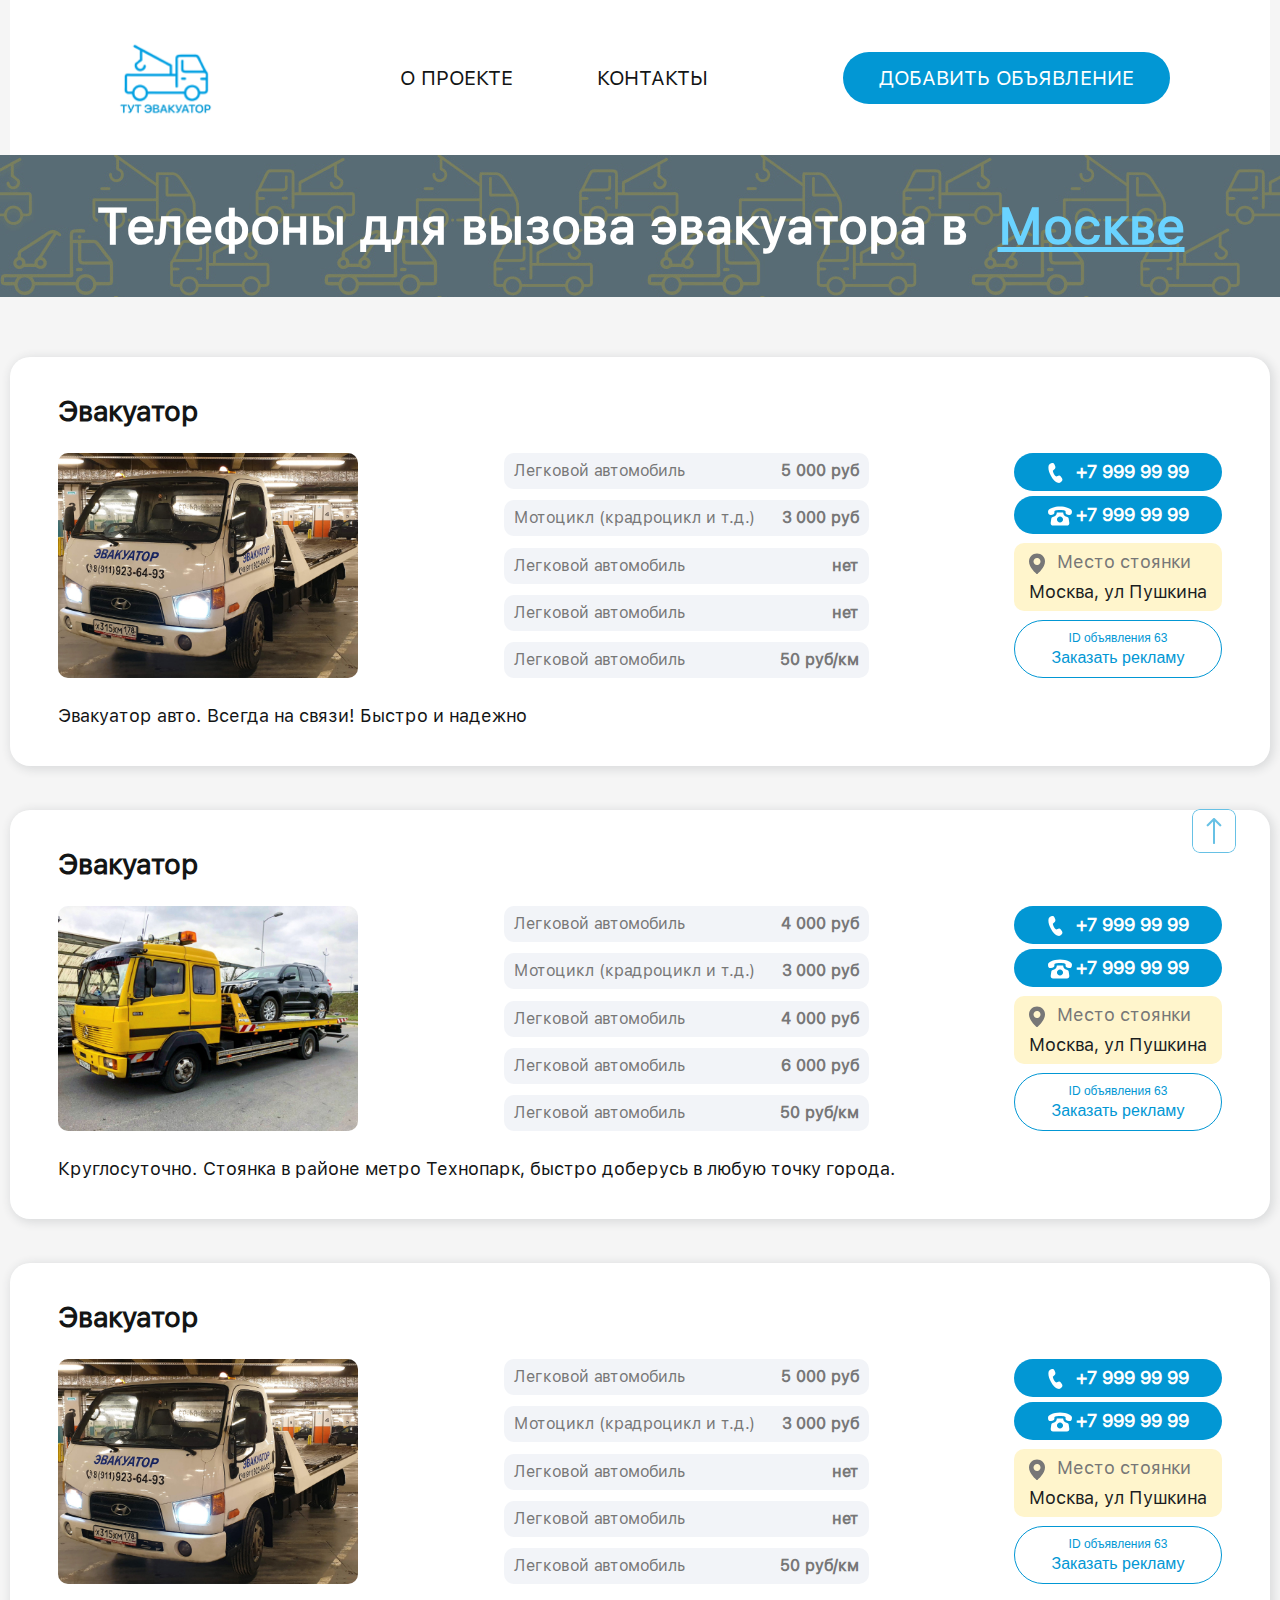
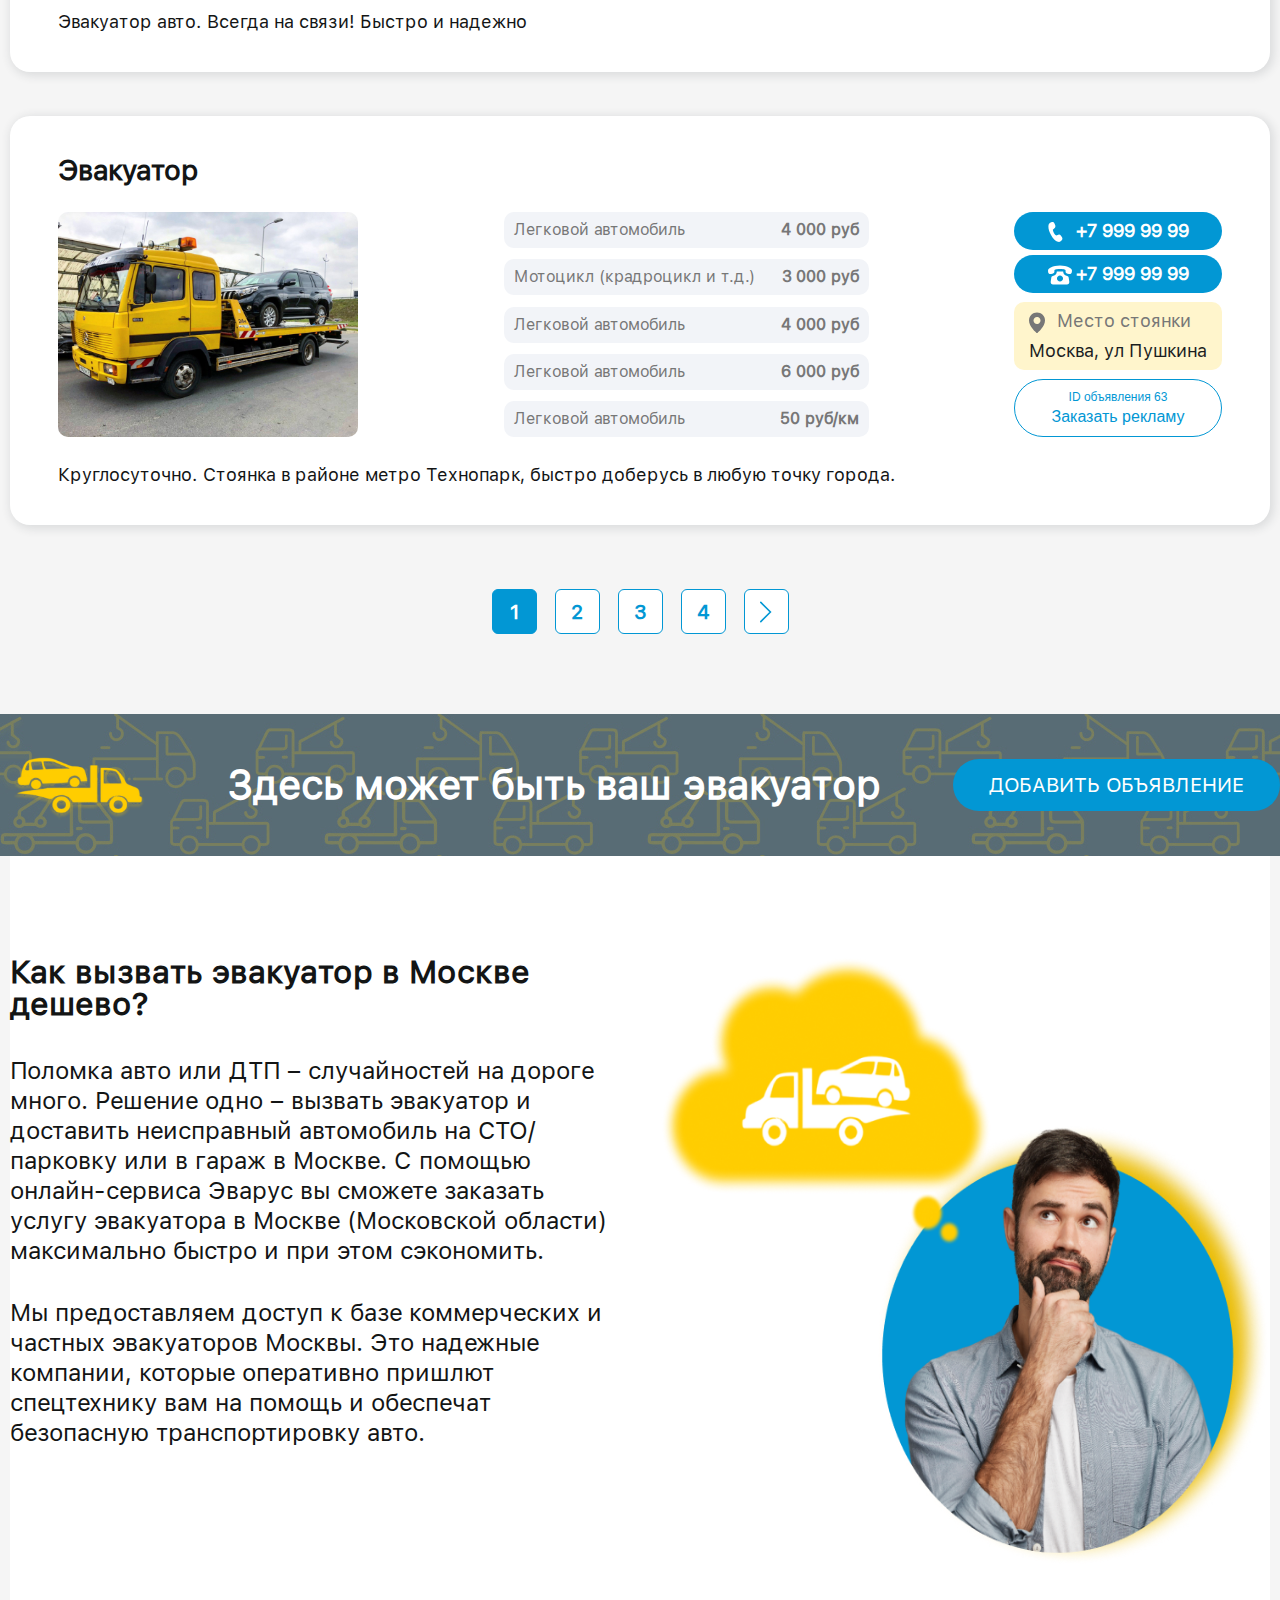
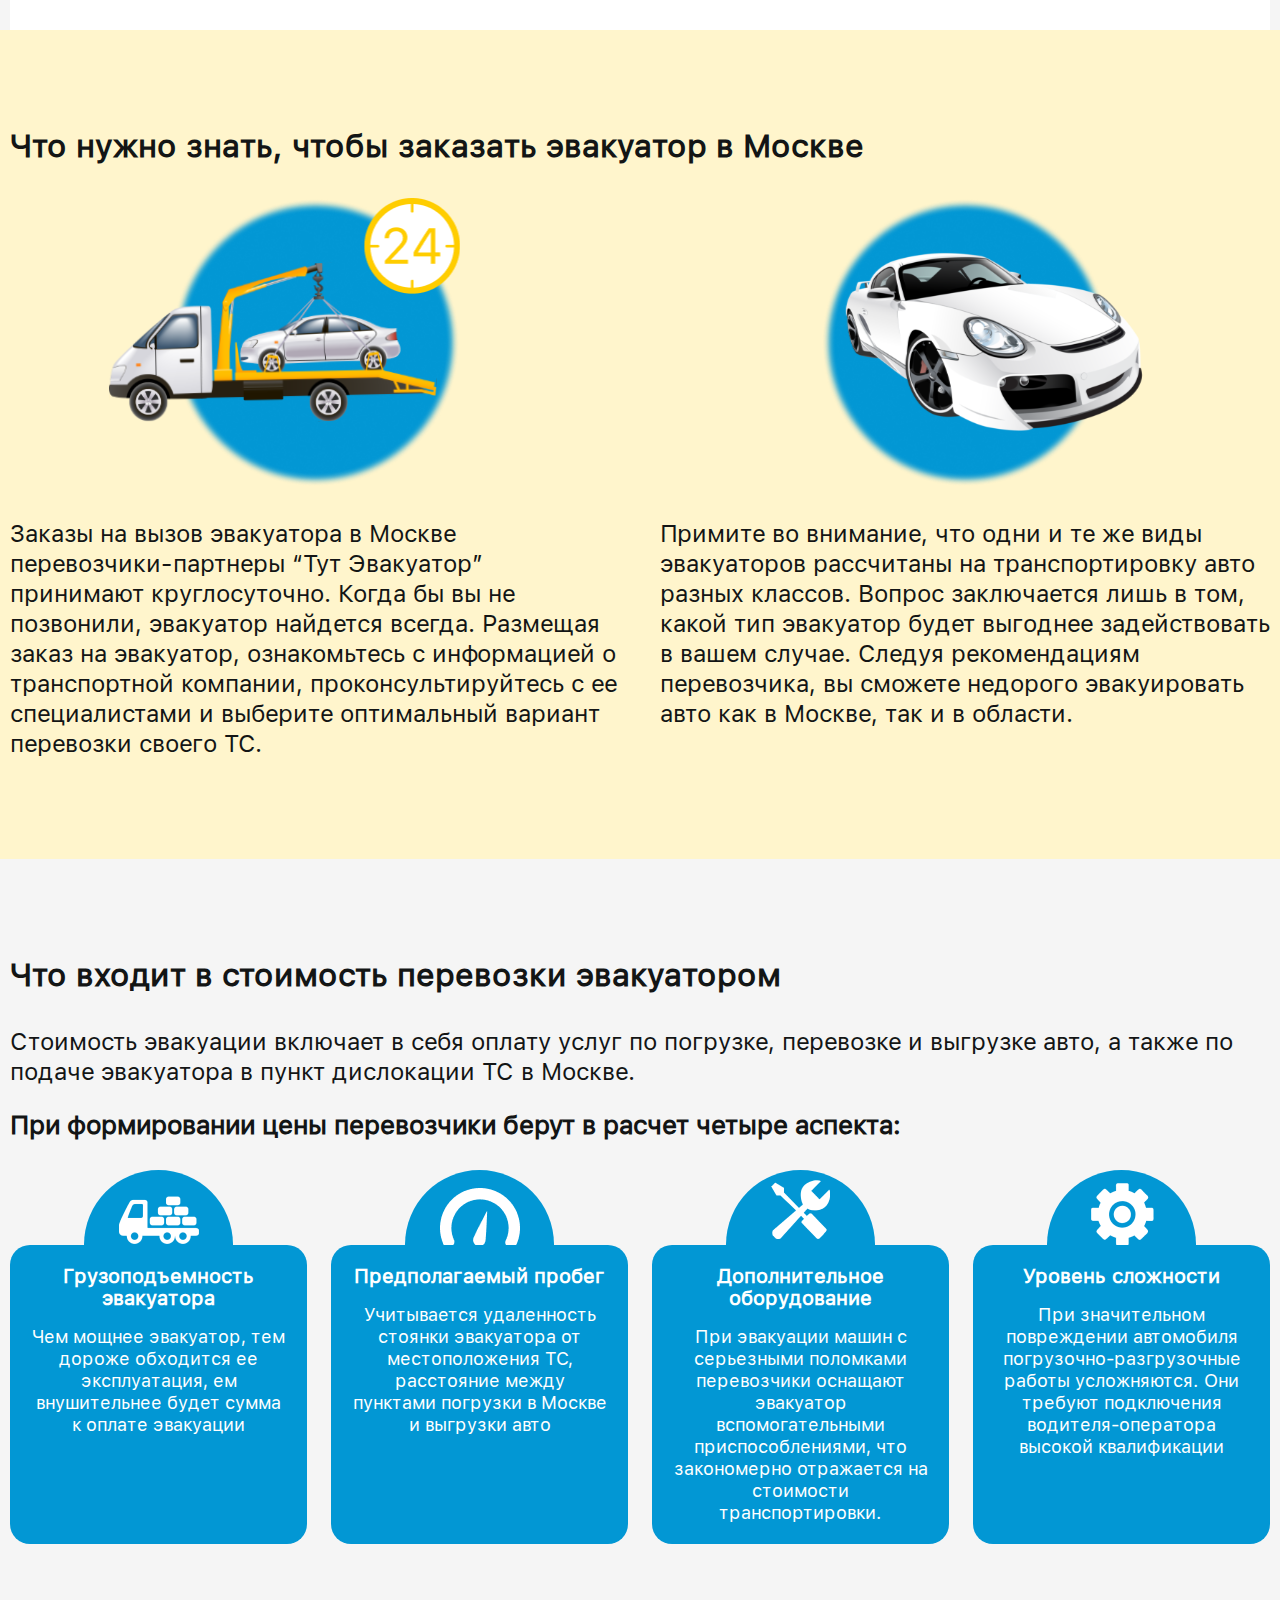
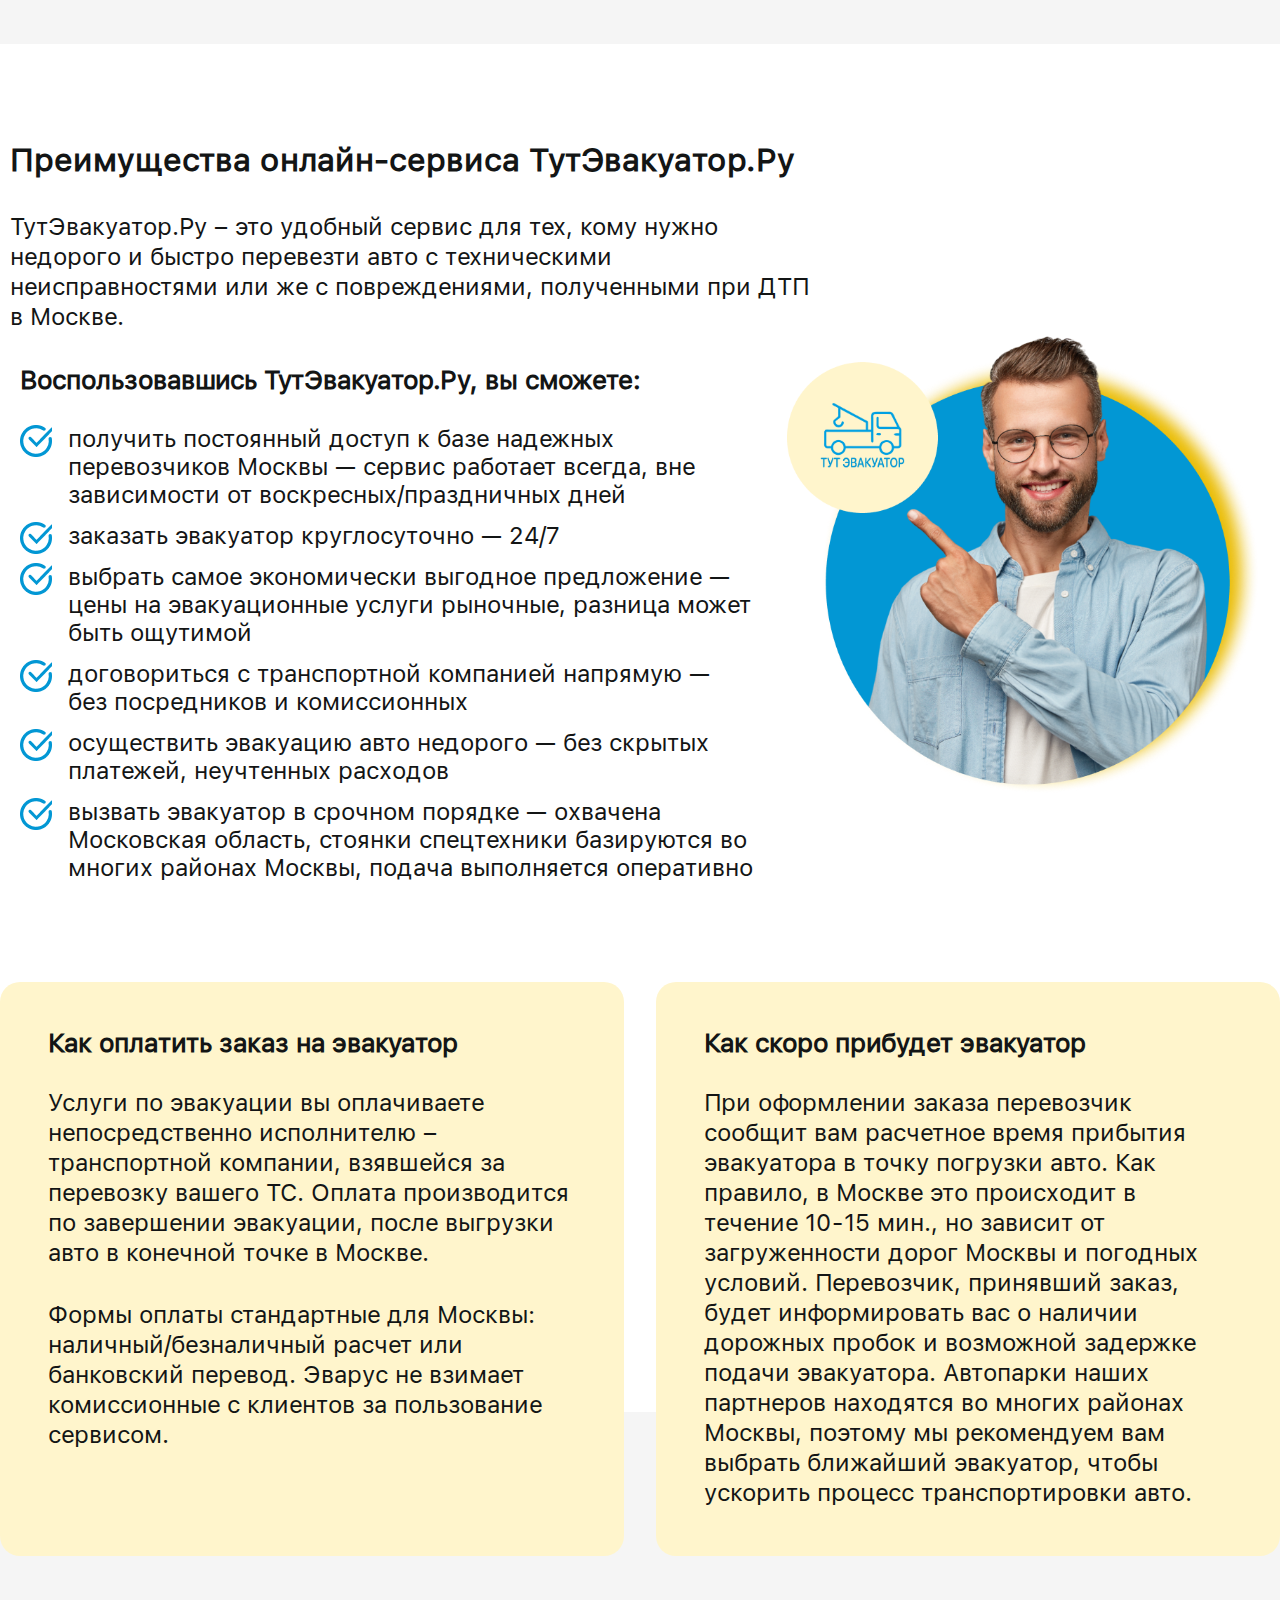
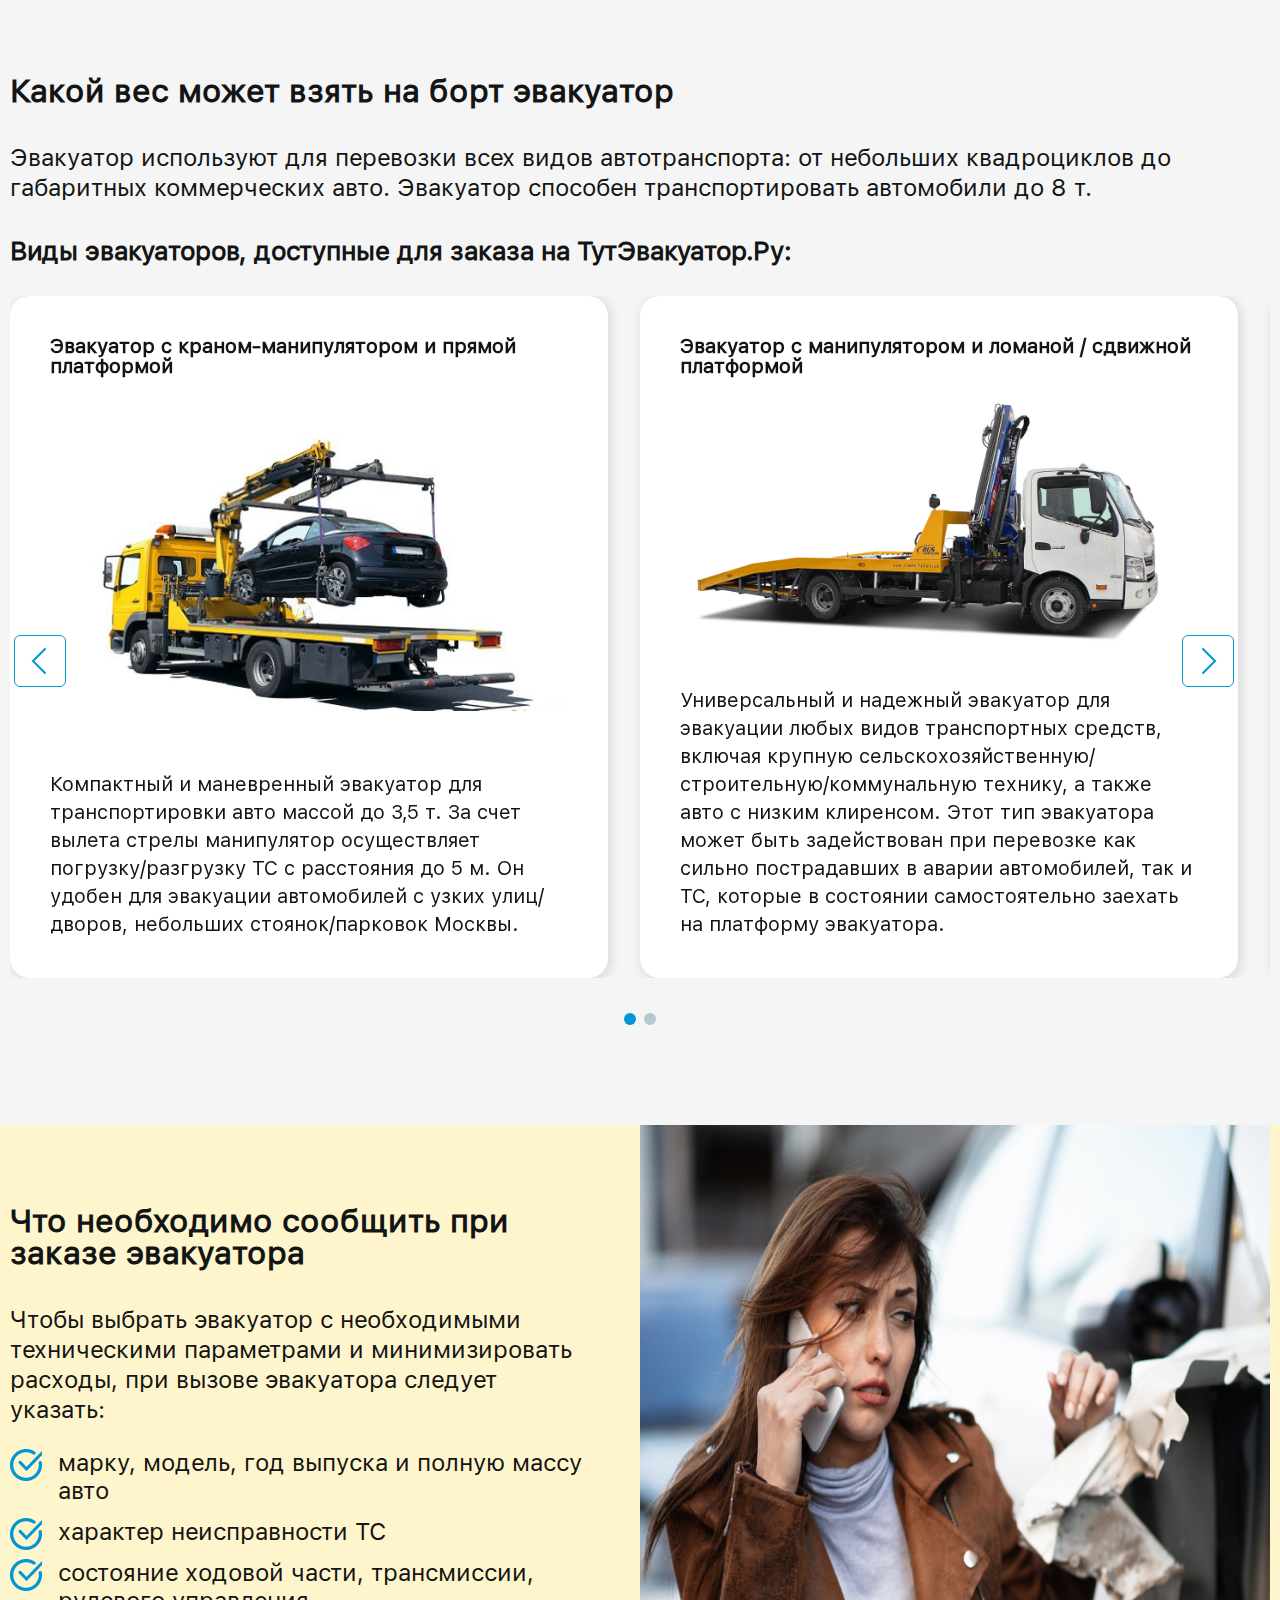
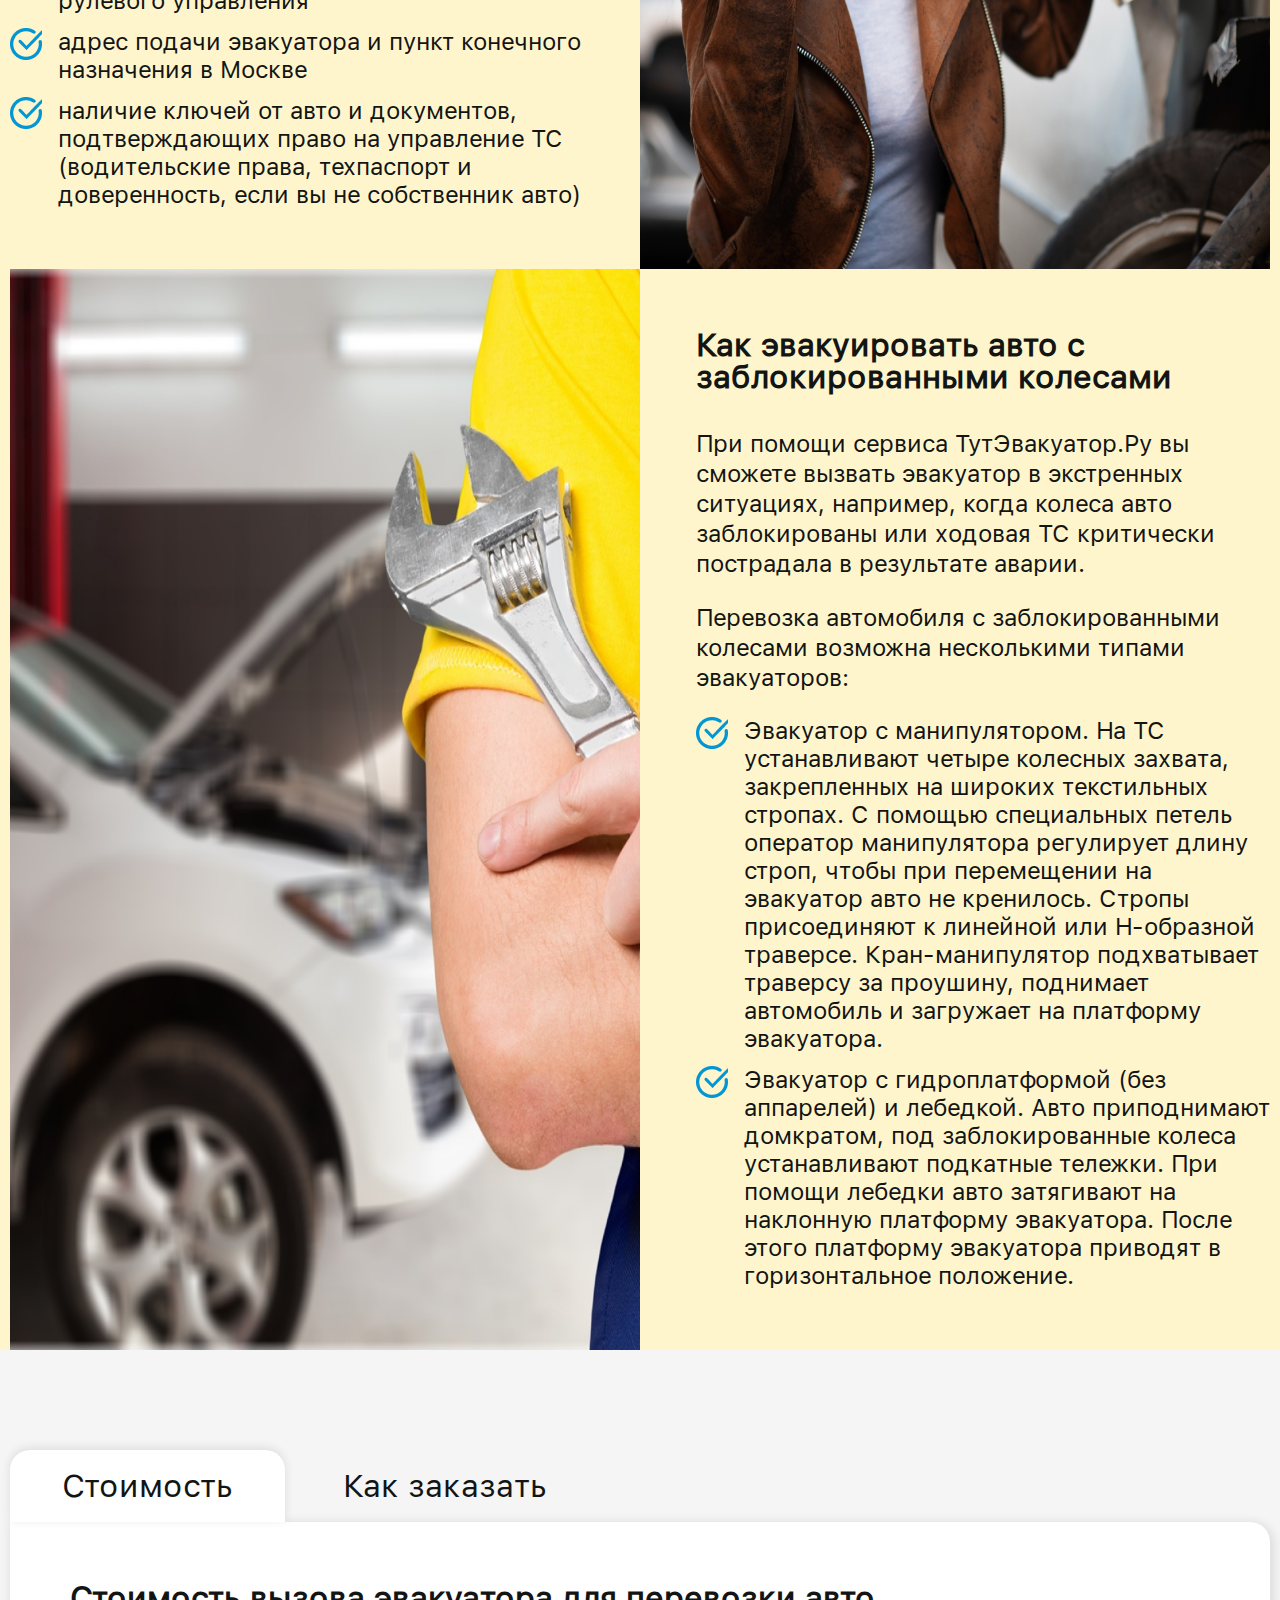
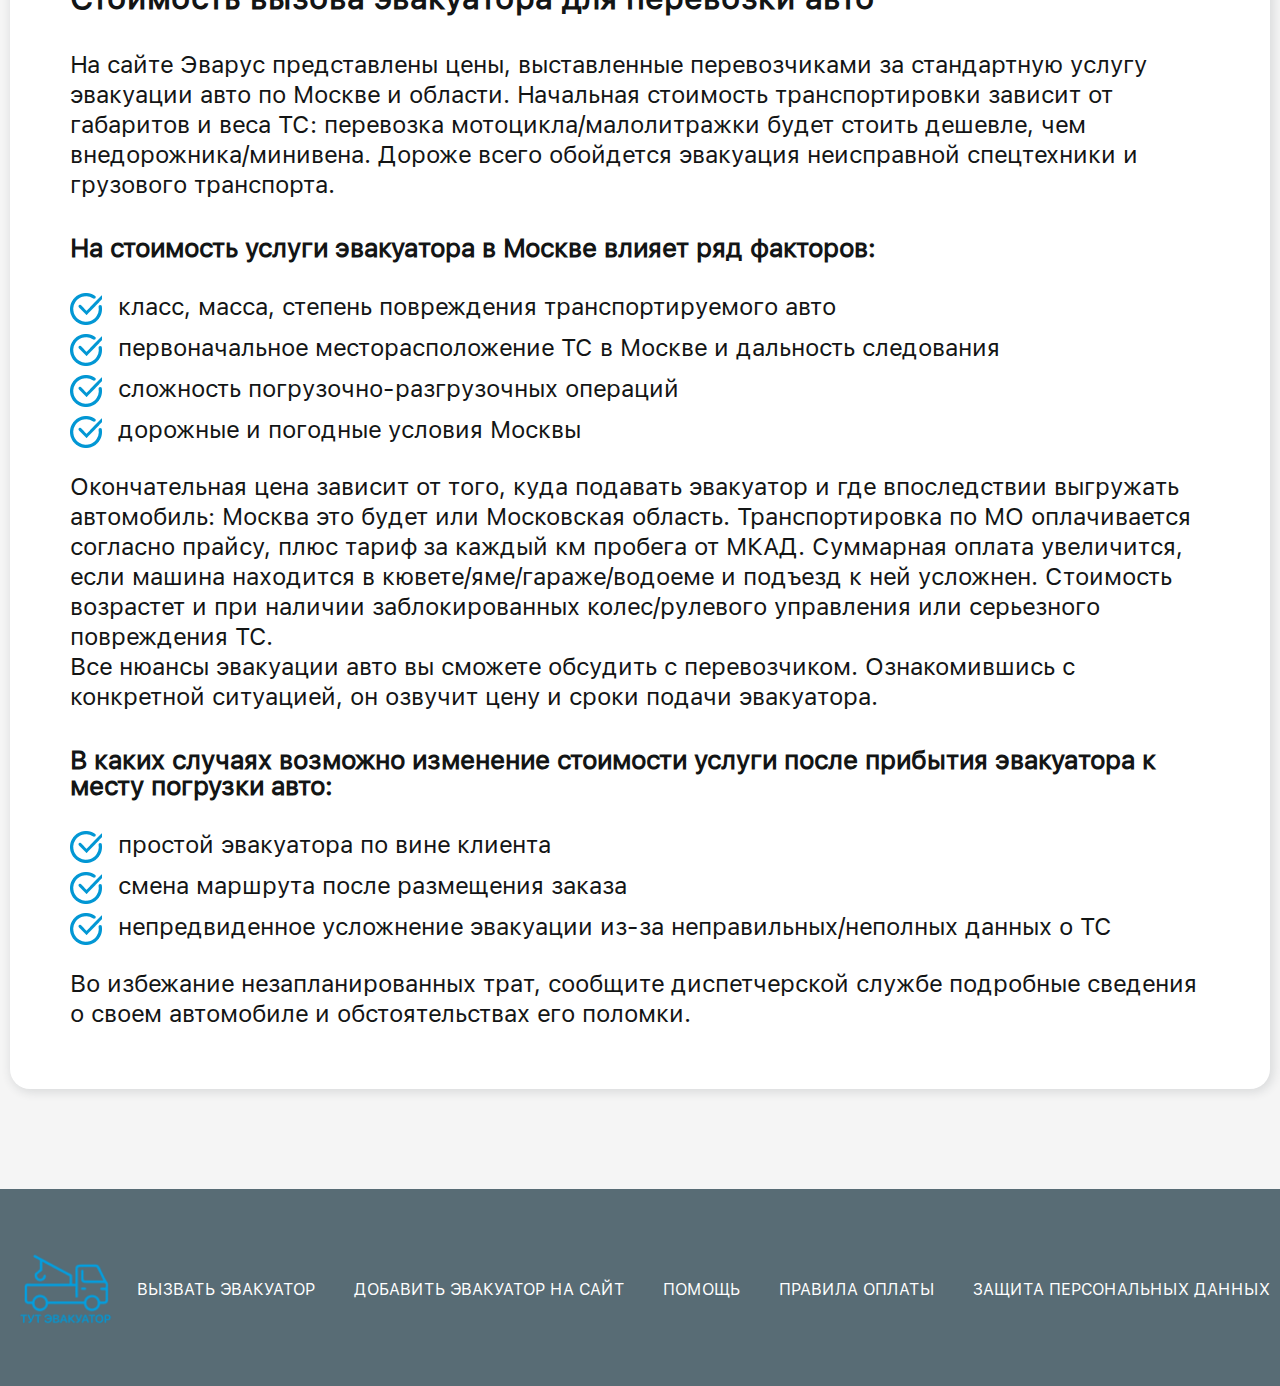
<file: index.html>
<!DOCTYPE html>
<html lang="en">

<head>
  <meta charset="UTF-8">
  <meta name="viewport" content="width=device-width, initial-scale=1.0">
  <meta http-equiv="X-UA-Compatible" content="ie=edge">
  <title>Document</title>
  <link rel="stylesheet" href="css/reset.css">
  <link rel="stylesheet" href="css/fonts.css">
  <link rel="stylesheet" href="css/slick.css">
  <link rel="stylesheet" href="css/jquery.fancybox.css">
  <link rel="stylesheet" href="css/magnific-popup.css">
  <link rel="stylesheet" href="css/jquery.formstyler.css">
  <link rel="stylesheet" href="css/jquery.formstyler.theme.css">
  <link rel="stylesheet" href="css/style.css">
  <link rel="stylesheet" href="css/media.css">
</head>

<body id="top">
  <header class="header">
    <div class="container">
      <div class="header__inner">
        <div class="logo"><img src="images/logo.png" alt="logo"></div>

        <button class="menu-btn">
          <span></span>
          <span></span>
          <span></span>
        </button>

        <div class="header__menu">
          <a href="#">о проекте</a>
          <a href="#">контакты</a>
        </div>

        <div class="header__button"><a href="form.html">Добавить объявление</a></div>




      </div>
    </div>
  </header>



  <div class="banner">
    <div class="banner__inner banner__inner-top">
      <div class="banner__text">Телефоны для вызова эвакуатора в </div>
      <a class="banner__info" href="#">Москве</a>
    </div>
  </div>

  <section class="card">
    <div class="container">
      <div class="card__inner">
        <div class="card__items">
          <div class="card__item">
            <h5>Эвакуатор</h5>
            <div class="card__box">
              <img src="images/cards/card-1.jpg" alt="">
              <ul class="card__info">
                <li class="card__info-auto">Легковой автомобиль<span class="card__info-prace">5 000 руб</span>
                </li>
                <li class="card__info-moto">Мотоцикл (крадроцикл и т.д.)<span class="card__info-prace">3 000
                    руб</span>
                </li>
                <li class="card__info-suv">Легковой автомобиль<span class="card__info-prace">нет</span></li>
                <li class="card__info-minibus">Легковой автомобиль<span class="card__info-prace">нет</span></li>
                <li class="card__info-tariff">Легковой автомобиль<span class="card__info-prace">50 руб/км</span>
                </li>
              </ul>
              <div class="card__contact">
                <ul class="card__contact-phone">
                  <li><a class="card__contact-telmob" href="tel:79999999">+7 999 99 99</a></li>
                  <li><a class="card__contact-teldom" href="tel:79999999">+7 999 99 99</a></li>
                </ul>
                <div class="card__contact-address" href="#"><a href=""><span>Место стоянки</span>Москва, ул
                    Пушкина</a></div>
                <button class="card__contact-btn"><span>ID объявления 63</span>Заказать рекламу</button>
              </div>
            </div>
            <p>Эвакуатор авто. Всегда на связи! Быстро и надежно</p>
          </div>

          <div class="card__item">
            <h5>Эвакуатор</h5>
            <div class="card__box">
              <img src="images/cards/card-2.jpg" alt="">
              <ul class="card__info">
                <li class="card__info-auto">Легковой автомобиль<span class="card__info-prace">4 000 руб</span>
                </li>
                <li class="card__info-moto">Мотоцикл (крадроцикл и т.д.)<span class="card__info-prace">3 000
                    руб</span>
                </li>
                <li class="card__info-suv">Легковой автомобиль<span class="card__info-prace">4 000 руб</span></li>
                <li class="card__info-minibus">Легковой автомобиль<span class="card__info-prace">6 000 руб</span>
                </li>
                <li class="card__info-tariff">Легковой автомобиль<span class="card__info-prace">50 руб/км</span>
                </li>
              </ul>
              <div class="card__contact">
                <ul class="card__contact-phone">
                  <li><a class="card__contact-telmob" href="tel:79999999">+7 999 99 99</a></li>
                  <li><a class="card__contact-teldom" href="tel:79999999">+7 999 99 99</a></li>
                </ul>
                <div class="card__contact-address" href="#"><a href=""><span>Место стоянки</span>Москва, ул
                    Пушкина</a></div>
                <button class="card__contact-btn"><span>ID объявления 63</span>Заказать рекламу</button>
              </div>
            </div>
            <p>Круглосуточно. Стоянка в районе метро Технопарк, быстро доберусь в любую точку города.</p>
          </div>

          <div class="card__item">
            <h5>Эвакуатор</h5>
            <div class="card__box">
              <img src="images/cards/card-1.jpg" alt="">
              <ul class="card__info">
                <li class="card__info-auto">Легковой автомобиль<span class="card__info-prace">5 000 руб</span>
                </li>
                <li class="card__info-moto">Мотоцикл (крадроцикл и т.д.)<span class="card__info-prace">3 000
                    руб</span>
                </li>
                <li class="card__info-suv">Легковой автомобиль<span class="card__info-prace">нет</span></li>
                <li class="card__info-minibus">Легковой автомобиль<span class="card__info-prace">нет</span></li>
                <li class="card__info-tariff">Легковой автомобиль<span class="card__info-prace">50 руб/км</span>
                </li>
              </ul>
              <div class="card__contact">
                <ul class="card__contact-phone">
                  <li><a class="card__contact-telmob" href="tel:79999999">+7 999 99 99</a></li>
                  <li><a class="card__contact-teldom" href="tel:79999999">+7 999 99 99</a></li>
                </ul>
                <div class="card__contact-address" href="#"><a href=""><span>Место стоянки</span>Москва, ул
                    Пушкина</a></div>
                <button class="card__contact-btn"><span>ID объявления 63</span>Заказать рекламу</button>
              </div>
            </div>
            <p>Эвакуатор авто. Всегда на связи! Быстро и надежно</p>
          </div>

          <div class="card__item">
            <h5>Эвакуатор</h5>
            <div class="card__box">
              <img src="images/cards/card-2.jpg" alt="">
              <ul class="card__info">
                <li class="card__info-auto">Легковой автомобиль<span class="card__info-prace">4 000 руб</span>
                </li>
                <li class="card__info-moto">Мотоцикл (крадроцикл и т.д.)<span class="card__info-prace">3 000
                    руб</span>
                </li>
                <li class="card__info-suv">Легковой автомобиль<span class="card__info-prace">4 000 руб</span></li>
                <li class="card__info-minibus">Легковой автомобиль<span class="card__info-prace">6 000 руб</span>
                </li>
                <li class="card__info-tariff">Легковой автомобиль<span class="card__info-prace">50 руб/км</span>
                </li>
              </ul>
              <div class="card__contact">
                <ul class="card__contact-phone">
                  <li><a class="card__contact-telmob" href="tel:79999999">+7 999 99 99</a></li>
                  <li><a class="card__contact-teldom" href="tel:79999999">+7 999 99 99</a></li>
                </ul>
                <div class="card__contact-address" href="#"><a href=""><span>Место стоянки</span>Москва, ул
                    Пушкина</a></div>
                <button class="card__contact-btn"><span>ID объявления 63</span>Заказать рекламу</button>
              </div>
            </div>
            <p>Круглосуточно. Стоянка в районе метро Технопарк, быстро доберусь в любую точку города.</p>
          </div>
        </div>
        <div class="pagination">
          <ul class="pagination__list">
            <li><a class="active" href="#">1</a></li>
            <li><a href="#">2</a></li>
            <li><a href="#">3</a></li>
            <li><a href="#">4</a></li>
            <li><a href="#"><img src="images/cards/arrow.svg" alt=""></a></li>
          </ul>
        </div>
      </div>
    </div>
  </section>

  <div class="banner banner-of">
    <div class="banner__inner banner__inner-of">
      <img src="images/logo-2.png" alt="">
      <div class="banner__text banner__text-of">Здесь может быть ваш эвакуатор</div>
      <div class="header__button"><a href="form.html">Добавить объявление</a></div>
    </div>
  </div>

  <section class="process">
    <div class="container">
      <div class="process__inner">
        <div class="process__item">
          <h6 class="process__title">Как вызвать эвакуатор в Москве
            дешево?</h6>
          <p class="process__text">Поломка авто или ДТП – случайностей на дороге много. Решение одно – вызвать
            эвакуатор и доставить неисправный автомобиль на СТО/парковку или в гараж в Москве.
            С помощью онлайн-сервиса Эварус вы сможете заказать услугу эвакуатора в Москве (Московской области)
            максимально быстро и при этом сэкономить.</p>
          <p class="process__text">Мы предоставляем доступ к базе коммерческих и частных эвакуаторов Москвы. Это
            надежные компании, которые оперативно пришлют спецтехнику вам на помощь и обеспечат безопасную
            транспортировку авто.</p>
        </div>
        <div class="process__item process__item-2"><img src="images/process.png" alt=""></div>
      </div>
    </div>
  </section>

  <section class="order">
    <div class="container">
      <div class="order__inner">
        <h6 class="order__title">Что нужно знать, чтобы заказать эвакуатор в Москве</h6>

        <div class="order__items">
          <div class="order__item">
            <div class="order__img order__img-hora"><img class="order__img-ev" src="images/car-ev.svg" alt=""></div>
            <p class="order__text">Заказы на вызов эвакуатора в Москве перевозчики-партнеры “Тут Эвакуатор” принимают
              круглосуточно. Когда бы вы не позвонили, эвакуатор найдется всегда. Размещая заказ
              на эвакуатор, ознакомьтесь с информацией
              о транспортной компании, проконсультируйтесь
              с ее специалистами и выберите оптимальный вариант перевозки своего ТС.</p>
          </div>

          <div class="order__item">
            <div class="order__img"><img class="order__img-car" src="images/car.svg" alt=""></div>
            <p class="order__text">Примите во внимание, что одни и те же виды эвакуаторов рассчитаны на
              транспортировку авто разных классов. Вопрос заключается лишь в том, какой тип эвакуатор будет выгоднее
              задействовать в вашем случае. Следуя рекомендациям перевозчика, вы сможете недорого эвакуировать авто
              как в Москве, так и в области.</p>
          </div>
        </div>
      </div>
    </div>
  </section>

  <section class="services">
    <div class="container">
      <div class="services__inner">
        <h6>Что входит в стоимость перевозки эвакуатором</h6>
        <p>Стоимость эвакуации включает в себя оплату услуг по погрузке, перевозке и выгрузке авто,
          а также по подаче эвакуатора в пункт дислокации ТС в Москве.</p>
        <div class="services__title">При формировании цены перевозчики берут в расчет четыре аспекта:</div>
        <div class="services__items">

          <div class="services__item">
            <div class="services__item-img"><img src="images/services/load.png" alt=""></div>
            <div class="services__item-box">
              <div class="services__item-title">Грузоподъемность эвакуатора</div>
              <div class="services__item-text">Чем мощнее эвакуатор, тем дороже обходится ее эксплуатация, ем
                внушительнее будет сумма к оплате эвакуации</div>
            </div>
          </div>

          <div class="services__item">
            <div class="services__item-img"><img src="images/services/mileage.png" alt=""></div>
            <div class="services__item-box">
              <div class="services__item-title">Предполагаемый пробег</div>
              <div class="services__item-text">Учитывается удаленность стоянки эвакуатора
                от местоположения ТС, расстояние между пунктами погрузки в Москве
                и выгрузки авто</div>
            </div>
          </div>

          <div class="services__item">
            <div class="services__item-img"><img src="images/services/equipment.png" alt=""></div>
            <div class="services__item-box">
              <div class="services__item-title">Дополнительное оборудование</div>
              <div class="services__item-text">При эвакуации машин
                с серьезными поломками перевозчики оснащают эвакуатор вспомогательными приспособлениями,
                что закономерно отражается
                на стоимости транспортировки.</div>
            </div>
          </div>

          <div class="services__item">
            <div class="services__item-img"><img src="images/services/level.png" alt=""></div>
            <div class="services__item-box">
              <div class="services__item-title">Уровень сложности</div>
              <div class="services__item-text">При значительном повреждении автомобиля погрузочно-разгрузочные работы
                усложняются. Они требуют подключения водителя-оператора высокой квалификации</div>
            </div>
          </div>

        </div>
      </div>
    </div>
  </section>

  <section class="content">
    <div class="container">
      <div class="content__inner">

        <h6>Преимущества онлайн-сервиса ТутЭвакуатор.Ру</h6>
        <p class="content__text">ТутЭвакуатор.Ру – это удобный сервис для тех, кому нужно недорого и быстро
          перевезти авто с техническими
          неисправностями или же с повреждениями, полученными при ДТП в Москве.</p>

        <div class="content__items">
          <div class="content__item">
            <div class="content__title">Воспользовавшись ​ТутЭвакуатор.Ру, вы сможете:</div>
            <ul class="content__box">
              <li>получить постоянный доступ к базе надежных перевозчиков Москвы — сервис работает всегда,
                вне зависимости от воскресных/праздничных дней</li>
              <li>заказать эвакуатор круглосуточно — 24/7</li>
              <li>выбрать самое экономически выгодное предложение — цены на эвакуационные услуги рыночные, разница
                может
                быть ощутимой</li>
              <li>договориться с транспортной компанией напрямую — без посредников и комиссионных</li>
              <li>осуществить эвакуацию авто недорого — без скрытых платежей, неучтенных расходов</li>
              <li>вызвать эвакуатор в срочном порядке — охвачена Московская область, стоянки спецтехники базируются во
                многих районах Москвы, подача выполняется оперативно</li>
            </ul>
          </div>
          <div class="content__img"><img src="images/content.png" alt=""></div>
        </div>
      </div>

      <div class="content__info">
        <div class="content__info-items">
          <div class="content__info-item">
            <div class="content__info-title">Как оплатить заказ на эвакуатор</div>
            <p>Услуги по эвакуации вы оплачиваете непосредственно исполнителю –
              транспортной компании, взявшейся за перевозку вашего ТС. Оплата производится по завершении эвакуации,
              после выгрузки авто в конечной точке в Москве.</p>
            <p>Формы оплаты стандартные для Москвы:
              наличный/безналичный расчет или банковский перевод. Эварус не взимает комиссионные с клиентов за
              пользование сервисом.</p>
          </div>
          <div class="content__info-item">
            <div class="content__info-title">Как скоро прибудет эвакуатор</div>
            <p>При оформлении заказа перевозчик сообщит вам расчетное время прибытия
              эвакуатора в точку погрузки авто. Как правило, в Москве это происходит в течение 10-15 мин., но зависит
              от загруженности дорог Москвы и погодных условий. Перевозчик, принявший заказ, будет информировать вас о
              наличии дорожных пробок и возможной задержке подачи эвакуатора. Автопарки наших партнеров находятся во
              многих районах Москвы, поэтому мы рекомендуем вам выбрать ближайший эвакуатор, чтобы ускорить процесс
              транспортировки авто.</p>
          </div>
        </div>
      </div>

    </div>
  </section>

  <section class="weight">
    <div class="container">
      <div class="weight__inner">
        <h6>Какой вес может взять на борт эвакуатор</h6>
        <p>Эвакуатор используют для перевозки всех видов автотранспорта: от небольших квадроциклов до габаритных
          коммерческих авто. Эвакуатор способен транспортировать автомобили до 8 т.</p>
        <div class="content__title">Виды эвакуаторов, доступные для заказа на ТутЭвакуатор.Ру:</div>

        <div class="weight__slider">

          <div class="weight__item">
            <div class="weight__item-title">Эвакуатор с краном-манипулятором и прямой платформой</div>
            <img src="images/slider/weight.png" alt="">
            <div class="weight__item-text">Компактный и маневренный эвакуатор для транспортировки авто массой до 3,5
              т.
              За счет вылета стрелы манипулятор осуществляет погрузку/разгрузку ТС
              с расстояния до 5 м. Он удобен для эвакуации автомобилей с узких улиц/дворов, небольших стоянок/парковок
              Москвы.</div>
          </div>
          <div class="weight__item">
            <div class="weight__item-title">Эвакуатор с манипулятором и ломаной / сдвижной платформой</div>
            <img src="images/slider/weight-1.png" alt="">
            <div class="weight__item-text">Универсальный и надежный эвакуатор для эвакуации любых видов транспортных
              средств, включая крупную сельскохозяйственную/строительную/коммунальную технику, а также авто с низким
              клиренсом. Этот тип эвакуатора может быть задействован при перевозке
              как сильно пострадавших в аварии автомобилей, так и ТС, которые в состоянии самостоятельно заехать на
              платформу эвакуатора.</div>
          </div>
          <div class="weight__item">
            <div class="weight__item-title">Эвакуатор с лебедкой и платформой с аппарелями</div>
            <img src="images/slider/weight-2.png" alt="">
            <div class="weight__item-text">Используется для перевозки ТС массой до 7 т. Автомобиль затаскивают на
              платформу эвакуатора по направляющим при помощи электрической/гидравлической/ручной лебедки. Эвакуатор
              данной модификации не применяется для транспортировки авто с АКПП или заблокированными колесами.</div>
          </div>
          <div class="weight__item">
            <div class="weight__item-title">Эвакуатор с лебедкой и укороченной базой для частичной погрузки авто</div>
            <img src="images/slider/weight-3.png" alt="">
            <div class="weight__item-text">Основное назначение – транспортировка крупнотоннажной спецтехники, грузовых
              авто, автобусов.</div>
          </div>

        </div>

      </div>

    </div>
  </section>

  <section class="info">
    <div class="container">
      <div class="info__inner">
        <div class="info__items">
          <div class="info__item info__item-right">
            <h6>Что необходимо сообщить при заказе эвакуатора</h6>
            <p>Чтобы выбрать эвакуатор с необходимыми техническими параметрами и минимизировать расходы, при вызове
              эвакуатора следует указать:</p>
            <ul class="content__box">
              <li>марку, модель, год выпуска и полную массу авто</li>
              <li>характер неисправности ТС</li>
              <li>состояние ходовой части, трансмиссии, рулевого управления</li>
              <li>адрес подачи эвакуатора и пункт конечного назначения в Москве</li>
              <li>наличие ключей от авто и документов, подтверждающих право на управление ТС (водительские права,
                техпаспорт и доверенность, если вы не собственник авто)</li>
            </ul>
          </div>
          <img class="info__img" src="images/info/info-1.jpg" alt="">
        </div>

        <div class="info__items">
          <img class="info__img" src="images/info/info-2.jpg" alt="">
          <div class="info__item info__item-left">
            <h6>Как эвакуировать авто с заблокированными колесами</h6>
            <p>При помощи сервиса ТутЭвакуатор.Ру вы сможете вызвать эвакуатор в экстренных ситуациях, например, когда
              колеса авто заблокированы или ходовая ТС критически пострадала в результате аварии.</p>
            <p>Перевозка автомобиля с заблокированными колесами возможна несколькими типами эвакуаторов:</p>
            <ul class="content__box">
              <li>Эвакуатор с манипулятором. На ТС устанавливают четыре колесных захвата, закрепленных на широких
                текстильных стропах. С помощью специальных петель оператор манипулятора регулирует длину строп, чтобы
                при перемещении на эвакуатор авто не кренилось. Стропы присоединяют
                к линейной или H-образной траверсе.
                Кран-манипулятор подхватывает траверсу
                за проушину, поднимает автомобиль
                и загружает на платформу эвакуатора.</li>
              <li>Эвакуатор с гидроплатформой
                (без аппарелей) и лебедкой. Авто приподнимают домкратом,
                под заблокированные колеса устанавливают подкатные тележки. При помощи лебедки авто затягивают на
                наклонную платформу эвакуатора. После этого платформу эвакуатора приводят в горизонтальное положение.
              </li>
            </ul>
          </div>
        </div>

      </div>
    </div>
  </section>

  <section class="price">
    <div class="container">
      <div class="price__inner">
        <div class="price__box">
          <div class="price-tabs">

            <div class="price-tabs__items">
              <a class="price-tabs__item price-tabs__item--active" href="#tab-1">Стоимость</a>
              <a class="price-tabs__item" href="#tab-2">Как заказать</a>
            </div>

            <div class="price-tabs__contentbox">

              <div class="price-tabs__content price-tabs__content--active" id="tab-1">
                <div class="price__items">
                  <h6>Стоимость вызова эвакуатора для перевозки авто</h6>
                  <p>На сайте Эварус представлены цены, выставленные перевозчиками за стандартную услугу эвакуации
                    авто по Москве и области. Начальная стоимость транспортировки зависит от габаритов и веса ТС:
                    перевозка мотоцикла/малолитражки будет стоить дешевле, чем внедорожника/минивена. Дороже всего
                    обойдется эвакуация неисправной спецтехники и грузового транспорта.</p>
                  <div class="content__title">На стоимость услуги эвакуатора в Москве влияет ряд факторов:</div>
                  <ul class="content__box">
                    <li>класс, масса, степень повреждения транспортируемого авто</li>
                    <li>первоначальное месторасположение ТС в Москве и дальность следования</li>
                    <li>сложность погрузочно-разгрузочных операций</li>
                    <li>дорожные и погодные условия Москвы</li>
                  </ul>
                  <p class="price__text">Окончательная цена зависит от того, куда подавать эвакуатор и где
                    впоследствии выгружать автомобиль: Москва это будет или Московская область. Транспортировка по МО
                    оплачивается согласно
                    прайсу, плюс тариф за каждый км пробега от МКАД. Суммарная оплата увеличится, если машина
                    находится в кювете/яме/гараже/водоеме и подъезд к ней усложнен. Стоимость возрастет и при наличии
                    заблокированных колес/рулевого управления или серьезного повреждения ТС. <br>Все нюансы эвакуации
                    авто вы сможете обсудить с перевозчиком. Ознакомившись с конкретной ситуацией, он озвучит цену и
                    сроки
                    подачи эвакуатора.</p>
                  <div class="content__title">В каких случаях возможно изменение стоимости услуги после прибытия
                    эвакуатора к месту погрузки авто:</div>
                  <ul class="content__box">
                    <li>простой эвакуатора по вине клиента</li>
                    <li>смена маршрута после размещения заказа</li>
                    <li>непредвиденное усложнение эвакуации из-за неправильных/неполных данных о ТС</li>
                  </ul>
                  <p class="price__text">Во избежание незапланированных трат, сообщите диспетчерской службе подробные
                    сведения о своем автомобиле и обстоятельствах его поломки.</p>
                </div>
              </div>

              <div class="price-tabs__content price-tabs__content-2" id="tab-2">
                <div class="price__items">
                  <h6>Стоимость вызова эвакуатора для перевозки авто</h6>
                  <p>Воспользовавшись онлайн-ресурсом Эварус, вы сократите время на поиск эвакуатора в Москве, МО и
                    закажете услугу по оптимальной цене. Вам не придется обзванивать знакомых или долго искать телефон
                    эвакуатора в интернете. Проанализируйте предложения на нашем сайте, выберите лучшие условия и
                    стоимость перевозки.</p>
                  <div class="content__title">Как вызвать эвакуатор с помощью онлайн-сервиса ТутЭвакуатор.Ру:</div>
                  <ul class="content__box price__box-number">
                    <li>Ознакомьтесь с картой Москвы и Московской области, на которой желтыми маркерами обозначены
                      стоянки эвакуаторов. <span>1</span></li>
                    <li>Увеличьте масштаб и определите, какой из адресов находится рядом с местом вашей дислокации
                      <span>2</span>
                    </li>
                    <li>Выберите ближайший эвакуатор и нажмите на соответствующий маркер <span>3</span></li>
                    <li>Просмотрите детальную информацию о перевозчике: возможные способы погрузки ТС, комплектацию
                      автопарка, типы транспортируемых авто прайс с ценами <span>4</span></li>
                    <li>Кликните по голубому полю внизу карточки перевозчика и возьмите телефонный номер компании
                      <span>5</span>
                    </li>
                    <li>Созвонитесь с диспетчером фирмы, обсудите детали эвакуации в Москве/МО и стоимость заказа
                      <span>6</span>
                    </li>
                    <li>Сравните цены и условия перевозки у нескольких компаний, выберите наиболее подходящий для себя
                      вариант <span>7</span></li>
                  </ul>
                </div>
              </div>
            </div>

          </div>
        </div>
      </div>
    </div>
  </section>

  <a class="arrow-bottom" href="#top">
    <img src="images/arrow-bottom.png" alt="">
  </a>

  <footer class="footer">
    <div class="container">
      <div class="footer__inner">
        <nav class="nav">
          <div class="logo"><img src="images/logo.png" alt="logo"></div>
          <ul class="footer__list">
            <li><a href="#">Вызвать эвакуатор</a></li>
            <li><a href="form.html">Добавить эвакуатор на сайт</a></li>
            <li><a href="#">Помощь</a></li>
            <li><a href="#">Правила оплаты</a></li>
            <li><a href="#">Защита персональных данных</a></li>
          </ul>
        </nav>
      </div>
    </div>
  </footer>



  <script src="https://ajax.googleapis.com/ajax/libs/jquery/3.4.1/jquery.min.js"></script>
  <script src="js/slick.min.js"></script>
  <script src="js/jquery.magnific-popup.min.js"></script>
  <script src="js/jquery.fancybox.min.js"></script>
  <script src="js/jquery.formstyler.js"></script>
  <script src="js/jquery.formstyler.min.js"></script>
  <script src="js/main.js"></script>
</body>

</html>
</file>
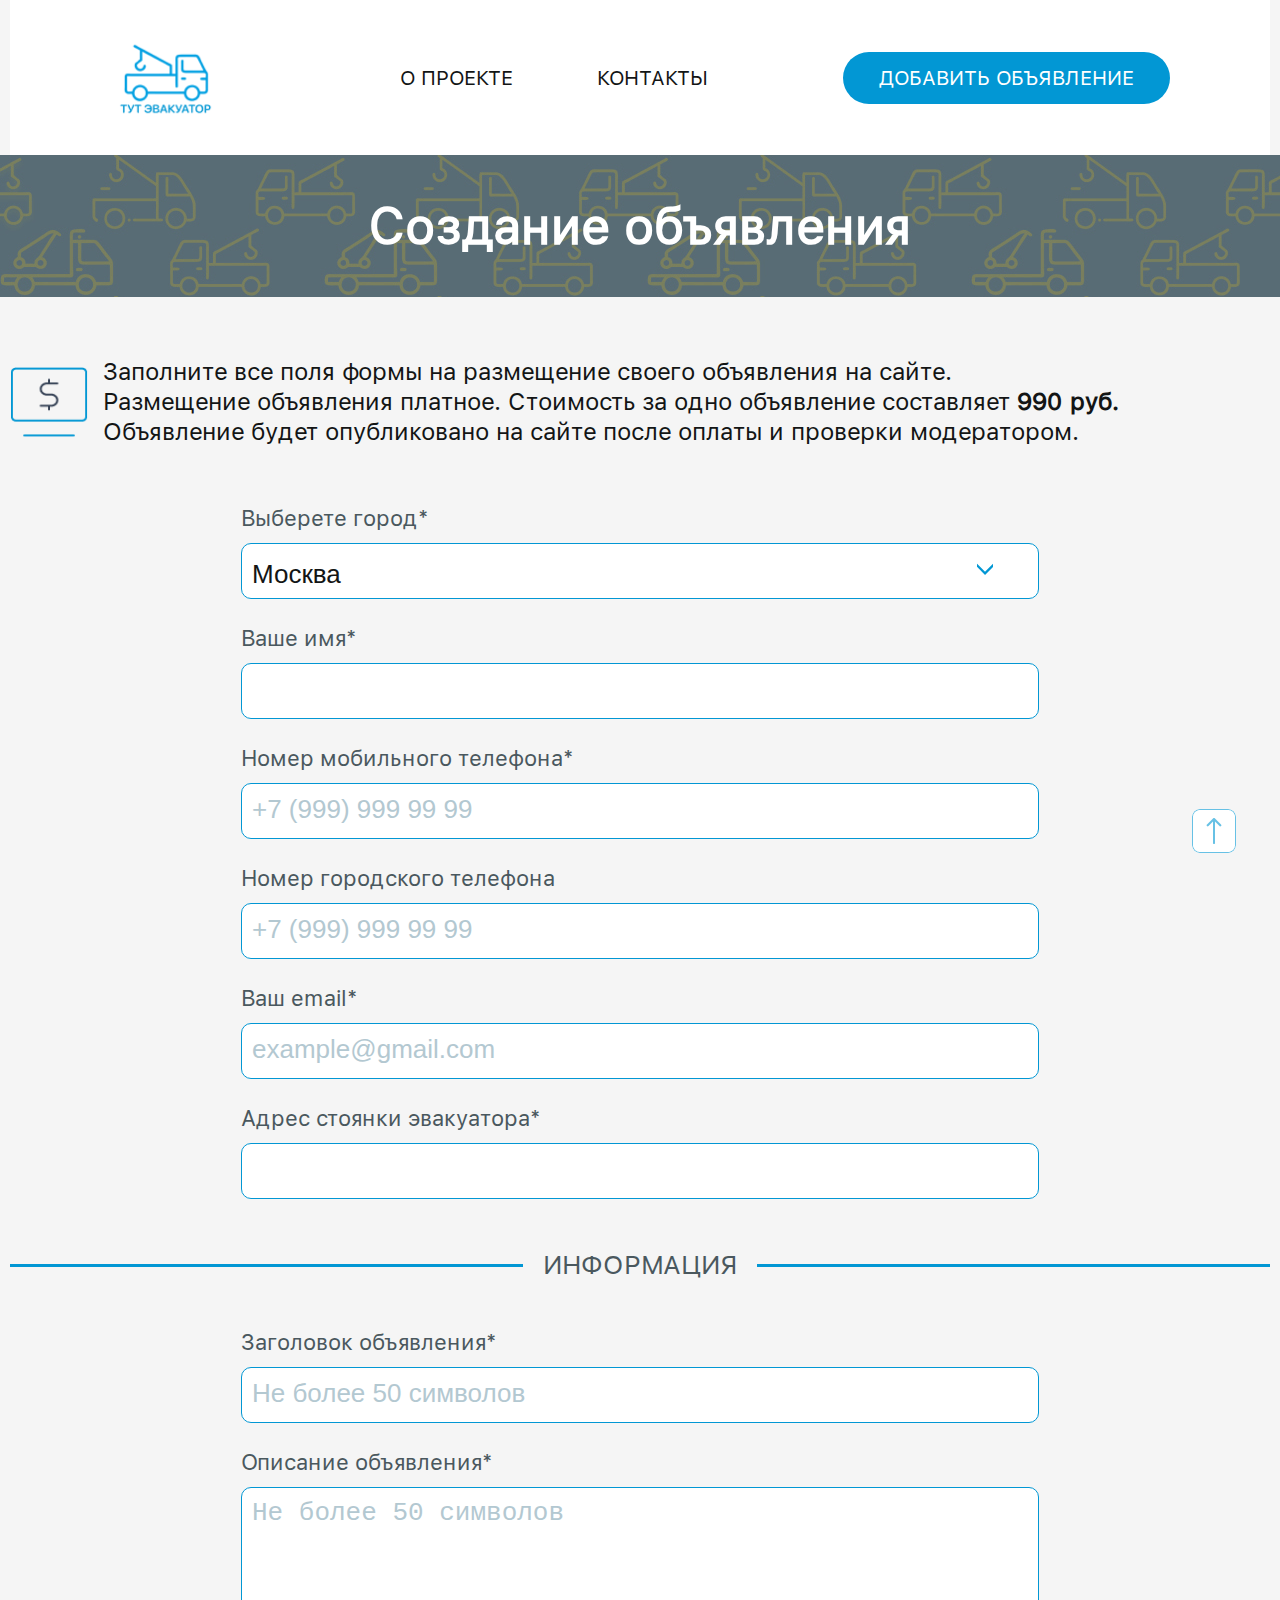
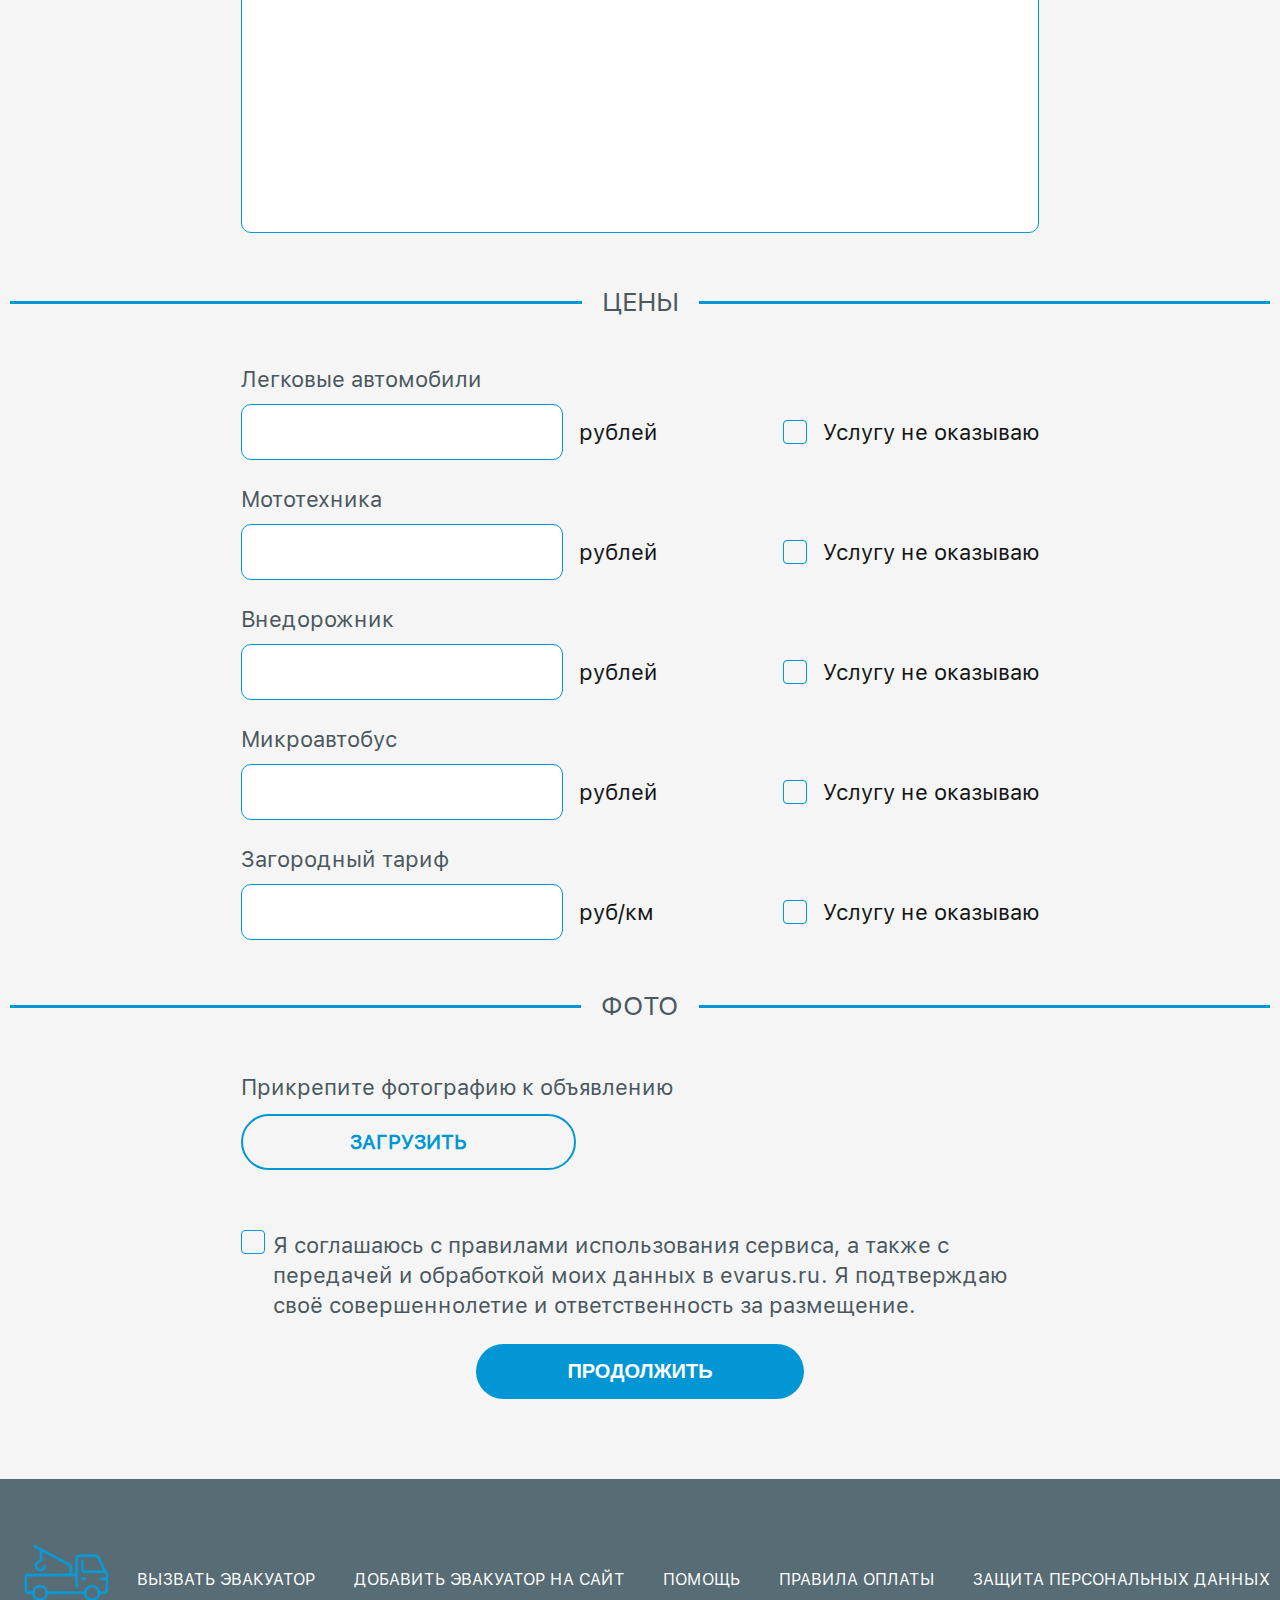
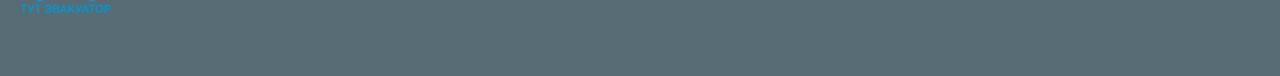
<file: form.html>
<!DOCTYPE html>
<html lang="en">

<head>
  <meta charset="UTF-8">
  <meta name="viewport" content="width=device-width, initial-scale=1.0">
  <meta http-equiv="X-UA-Compatible" content="ie=edge">
  <title>Document</title>
  <link rel="stylesheet" href="css/reset.css">
  <link rel="stylesheet" href="css/fonts.css">
  <link rel="stylesheet" href="css/slick.css">
  <link rel="stylesheet" href="css/jquery.fancybox.css">
  <link rel="stylesheet" href="css/magnific-popup.css">
  <link rel="stylesheet" href="css/jquery.formstyler.css">
  <link rel="stylesheet" href="css/jquery.formstyler.theme.css">
  <link rel="stylesheet" href="css/style.css">
  <link rel="stylesheet" href="css/media.css">
</head>

<body id="top">
  <header class="header">
    <div class="container">
      <div class="header__inner">
        <div class="logo"><img src="images/logo.png" alt="logo"></div>
        <button class="menu-btn">
          <span></span>
          <span></span>
          <span></span>
        </button>
        <div class="header__menu">
          <a href="#">о проекте</a>
          <a href="#">контакты</a>
        </div>
        <div class="header__button"><a href="#">Добавить объявление</a></div>
      </div>


    </div>
  </header>

  <div class="banner">
    <div class="banner__inner banner__inner-top">
      <div class="banner__text">Создание объявления</div>
    </div>
  </div>

  <section class="creation">
    <div class="container">
      <div class="creation__inner">

        <div class="creation__top">
          <img src="images/creation.png" alt="">
          <p class="creation__text">Заполните все поля формы на размещение своего объявления на сайте. <br>
            Размещение объявления платное. Стоимость за одно объявление составляет <span>990 руб.</span> <br>
            Объявление будет опубликовано на сайте после оплаты и проверки модератором.</p>
        </div>
      </div>

      <div class="form-top">
        <form class="form ">
          <div class="form__inner form__inner-top">
            <div class="settings__line">
              <label>Выберете город*</label>
              <select>
                <option>Москва</option>
                <option>Санкт-Петербур</option>
                <option>Новосибирск</option>
              </select>
            </div>

            <div class="settings__line">
              <label>Ваше имя*</label>
              <input type="text" required>
            </div>

            <div class="settings__line">
              <label>Номер мобильного телефона*</label>
              <input type="text" placeholder="+7 (999) 999 99 99" required>
            </div>
            <div class="settings__line">
              <label>Номер городского телефона</label>
              <input type="text" placeholder="+7 (999) 999 99 99" required>
            </div>

            <div class="settings__line">
              <label>Ваш email*</label>
              <input type="text" placeholder="example@gmail.com" required percentagerate monthlypayment overpayment
                data-pattern="([a-z0-9_-]+\.)*[a-z0-9_-]+@[a-z0-9_-]+(\.[a-z0-9_-]+)*\.[a-z]{2}$">
            </div>

            <div class="settings__line">
              <label>Адрес стоянки эвакуатора*</label>
              <input type="text" placeholder="" required>
            </div>

          </div>

          <div class="form__v">
            <div class="form__title">ИНФОРМАЦИЯ</div>
          </div>

          <div class="form__inner form__inner-middle">
            <div class="settings__line">
              <label>Заголовок объявления*</label>
              <input type="text" placeholder="Не более 50 символов" required minlength="1" maxlength="50">
            </div>

            <div class="settings__line">
              <label>Описание объявления*</label>
              <textarea placeholder="Не более 50 символов" required minlength="1" maxlength="50"></textarea>
            </div>
          </div>

          <div class="form__v">
            <div class="form__title">ЦЕНЫ</div>
          </div>

          <div class="form__inner form__inner-bottom">

            <div class="settings__line">
              <label>Легковые автомобили</label>
              <div class="form__box">
                <input type="text" placeholder=""> <span>рублей</span>
              </div>
              <div class="form__box">
                <input type="checkbox" name="name1" value="val1"><span>Услугу не оказываю</span>
              </div>
            </div>

            <div class="settings__line">
              <label>Мототехника</label>
              <div class="form__box">
                <input type="text" placeholder=""> <span>рублей</span>
              </div>
              <div class="form__box">
                <input type="checkbox" name="name2" value="val2"><span>Услугу не оказываю</span>
              </div>
            </div>

            <div class="settings__line">
              <label>Внедорожник</label>
              <div class="form__box">
                <input type="text" placeholder=""> <span>рублей</span>
              </div>
              <div class="form__box">
                <input type="checkbox" name="name3" value="val3"><span>Услугу не оказываю</span>
              </div>
            </div>

            <div class="settings__line">
              <label>Микроавтобус</label>
              <div class="form__box">
                <input type="text" placeholder=""> <span>рублей</span>
              </div>
              <div class="form__box">
                <input type="checkbox" name="name4" value="val4"><span>Услугу не оказываю</span>
              </div>
            </div>

            <div class="settings__line">
              <label>Загородный тариф</label>
              <div class="form__box">
                <input type="text" placeholder=""> <span>руб/км</span>
              </div>
              <div class="form__box">
                <input type="checkbox" name="name5" value="val5"><span>Услугу не оказываю</span>
              </div>
            </div>

          </div>


          <div class="form__v">
            <div class="form__title">ФОТО</div>
          </div>

          <div class="finish">
            <p class="finish__text">Прикрепите фотографию к объявлению</p>

            <div class="boxi">
              <input class="input-file" name="file" type="file" id="file"
                data-multiple-caption="(count) файлов выьранно" multiple>
              <label for="file"><span>Загрузить</span></label>
            </div>

          </div>

          <div class="fin">
            <div class="fin__checkbox"><input type="checkbox" name="name1" value="val"></div>

            <p>Я соглашаюсь с правилами использования сервиса, а также с передачей и обработкой моих данных в evarus.ru.
              Я подтверждаю своё совершеннолетие и ответственность за размещение.</p>
          </div>

          <button class="fin__btn" type="submit">Продолжить</button>

        </form>
      </div>


    </div>

  </section>



  <a class="arrow-bottom" href="#top"><img src="images/arrow-bottom.png" alt=""></a>

  <footer class="footer">
    <div class="container">
      <div class="footer__inner">
        <nav class="nav">
          <div class="logo"><img src="images/logo.png" alt="logo"></div>
          <ul class="footer__list">
            <li><a href="#">Вызвать эвакуатор</a></li>
            <li><a href="#">Добавить эвакуатор на сайт</a></li>
            <li><a href="#">Помощь</a></li>
            <li><a href="#">Правила оплаты</a></li>
            <li><a href="#">Защита персональных данных</a></li>
          </ul>
        </nav>
      </div>
    </div>
  </footer>



  <script src="https://ajax.googleapis.com/ajax/libs/jquery/3.4.1/jquery.min.js"></script>
  <script src="js/slick.min.js"></script>
  <script src="js/jquery.magnific-popup.min.js"></script>
  <script src="js/jquery.fancybox.min.js"></script>
  <script src="js/jquery.formstyler.js"></script>
  <script src="js/jquery.formstyler.min.js"></script>
  <script src="js/main.js"></script>
</body>

</html>
</file>
<file: css/fonts.css>
@font-face {
  font-family: "SF-Pro-Text-Regular";
  font-display: swap;
  src: url("../fonts/SF-Pro-Text-Regular.ttf") format("truetype");
  src: url("../fonts/SF-Pro-Text-Regular.woff2") format("woff2"),
    url("../fonts/SF-Pro-Text-Regular.woff") format("woff");
  font-weight: 400;
  font-style: normal;
}

@font-face {
  font-family: "SF-Pro-Text-Bold";
  font-display: swap;
  src: url("../fonts/SF-Pro-Text-Bold.ttf") format("truetype");
  src: url("../fonts/SF-Pro-Text-Bold.woff2") format("woff2"),
    url("../fonts/SF-Pro-Text-Bold.woff") format("woff");
  font-weight: 700;
  font-style: normal;
}

@font-face {
  font-family: "SF-Pro-Text-Semibold";
  font-display: swap;
  src: url("../fonts/SF-Pro-Text-Semibold.ttf") format("truetype");
  src: url("../fonts/SF-Pro-Text-Semibold.woff2") format("woff2"),
    url("../fonts/SF-Pro-Text-Semibold.woff") format("woff");
  font-weight: 600;
  font-style: normal;
}

@font-face {
  font-family: "SF-Pro-Text-Medium";
  font-display: swap;
  src: url("../fonts/SF-Pro-Text-Medium.ttf") format("truetype");
  src: url("../fonts/SF-Pro-Text-Medium.woff2") format("woff2"),
    url("../fonts/SF-Pro-Text-Medium.woff") format("woff");
  font-weight: 500;
  font-style: normal;
}

@font-face {
  font-family: "SF-Pro-Rounded-Semibold";
  font-display: swap;
  src: url("../fonts/SF-Pro-Rounded-Semibold.ttf") format("truetype");
  src: url("../fonts/SF-Pro-Rounded-Semibold.woff2") format("woff2"),
    url("../fonts/SF-Pro-Rounded-Semibold.woff") format("woff");
  font-weight: 600;
  font-style: normal;
}
</file>
<file: css/style.css>
*,
*::after,
*::before {
  box-sizing: border-box;
}

a {
  color: inherit;
  display: inline-block;
  text-decoration: none;
}

ul {
  list-style: none;
  margin: 0;
  padding: 0;
}

li {
  display: inline-block;
}

button {
  outline: none;
  border-style: none;
  text-align: center;
  cursor: pointer;
  padding: 0;
  background: transparent;
}

.container {
  max-width: 1940px;
  padding: 0 10px;
  margin: 0 auto;
}

body {
  font-family: "SF-Pro-Text-Regular", sans-serif;
  font-size: 20px;
  font-weight: 400;
  color: #131515;
  background-color: #f5f5f5;
}

.logo img {
  width: 112px;
  height: 112px;
}

.header__inner {
  padding: 20px 100px;
  background-color: #fff;
  display: flex;
  align-items: center;
  justify-content: space-between;
}

.header__menu {
  text-transform: uppercase;
  margin-left: auto;
  margin-right: 135px;
}

.header__menu a + a {
  margin-left: 78px;
}

.header__button a,
.fin__btn {
  text-transform: uppercase;
  color: #fff;
  padding: 16px 36px;
  background-color: #0297d4;
  border-radius: 50px;
  cursor: pointer;
}

.menu-btn {
  display: none;
}

.banner {
  background-image: url(../images/bg.jpg);
  width: 100%;
  height: 142px;
  display: flex;
  justify-content: center;
  align-items: center;
}

.banner__inner-top {
  max-width: 1400px;
  width: 100%;
  display: flex;
  justify-content: center;
  align-items: center;
}

.banner__text {
  font-size: 50px;
  font-weight: 700;
  color: #fff;
}

.banner__info {
  font-size: 50px;
  font-weight: 700;
  color: #6ad3ff;
  text-decoration: underline;
  margin-left: 30px;
}

/* card */
.card__inner {
  max-width: 1400px;
  width: 100%;
  margin: 0 auto;
  position: relative;
  margin-top: 94px;
  padding-bottom: 112px;
}

.card__item {
  padding: 40px 48px;
  background-color: #fff;
  border-radius: 20px;
  margin: 44px 0;
  box-shadow: 2px 2px 10px 2px #27343a1f;
}

h5 {
  font-size: 32px;
  font-weight: 700;
}

.card__box {
  display: flex;
  gap: 5px;
  justify-content: space-between;
  padding: 28px 0;
}

.card__box img {
  width: 414px;
  height: 328px;
  border-radius: 10px;
}

.card__info {
  max-width: 497px;
  width: 100%;
  display: flex;
  gap: 3px;
  flex-direction: column;
  justify-content: space-between;
}

.card__info li {
  display: flex;
  justify-content: space-between;
  color: #777777;
  padding: 16px 20px;
  background-color: #f2f4f8;
  border-radius: 10px;
}

.card__info li span {
  color: #777777;
  font-size: 20px;
  font-weight: 700;
}

.card__contact {
  display: flex;
  flex-direction: column;
  justify-content: space-between;
}

.card__contact-phone li {
  display: block;
  background-color: #0297d4;
  color: #fff;
  padding: 16px 84px;
  text-align: center;
  font-size: 20px;
  font-weight: 600;
  border-radius: 50px;
}

.card__contact-phone li:hover {
  background-color: #0297d4d4;
}

.card__contact-phone li + li {
  margin-top: 12px;
}

.card__contact-telmob {
  position: relative;
  padding-left: 28px;
}

.card__contact-telmob::before {
  content: "";
  width: 24px;
  height: 24px;
  left: 0;
  background-image: url(../images/cards/mob.svg);
  background-repeat: no-repeat;
  position: absolute;
}

.card__contact-teldom {
  position: relative;
  padding-left: 28px;
}

.card__contact-teldom::before {
  content: "";
  width: 24px;
  height: 24px;
  left: 0;
  background-image: url(../images/cards/dom.svg);
  background-repeat: no-repeat;
  position: absolute;
}

.card__contact-address a {
  display: inline-block;
  color: #1b1e1f;
  padding: 16px 20px;
  border-radius: 10px;
  font-size: 20px;
  background-color: #fff5cc;
  display: block;
  margin-top: 12px;
}

.card__contact-address a span {
  font-size: 20px;
  display: block;
  margin-bottom: 4px;
  color: #777777;
  padding-left: 28px;
  position: relative;
  margin-bottom: 12px;
}

.card__contact-address a span::before {
  content: "";
  background-image: url(../images/cards/map.svg);
  width: 24px;
  height: 24px;
  left: 0;
  background-repeat: no-repeat;
  position: absolute;
}

.card__contact-btn {
  color: #0297d4;
  padding: 16px 97px;
  border-radius: 50px;
  border: 1px solid #0297d4;
  font-size: 16px;
  margin-top: 12px;
}

.card__contact-btn span {
  font-size: 12px;
  display: block;
  margin-bottom: 4px;
}

/* pagination */
.pagination {
  position: absolute;
  width: 100%;
  bottom: 0;
}
.pagination__list {
  display: flex;
  justify-content: center;
}

.pagination__list li {
  display: inline-block;
}

.pagination__list li + li {
  margin-left: 18px;
}

.pagination__list a.active {
  background-color: #0297d4;
  color: #fff;
}

.pagination__list a {
  width: 52px;
  height: 52px;
  display: flex;
  justify-content: center;
  align-items: center;
  background-color: #fff;
  font-size: 26px;
  font-weight: 700;
  color: #0297d4;
  border: 1px solid #0297d4;
  border-radius: 6px;
}

.pagination__list img {
  width: 12px;
  height: 24px;
}

/* banner-of */
.banner-of {
  margin-top: 80px;
}

.banner__inner-of {
  max-width: 1400px;
  width: 100%;
  display: flex;
  justify-content: space-between;
  align-items: center;
}

.banner__inner img {
  width: 218px;
  height: 121px;
}

.banner__text-of {
  font-size: 40px;
}

/* process */
.process__inner {
  background-color: #fff;
  display: flex;
  gap: 39px;
  justify-content: center;
  padding: 100px 0 60px;
}

.process__item {
  max-width: 698px;
  width: 100%;
}

h6 {
  font-size: 40px;
  font-weight: 700;
  margin-bottom: 48px;
}

p {
  font-size: 26px;
  line-height: 30px;
}

.process__text + .process__text {
  margin-top: 32px;
}

.process__item img {
  max-width: 677px;
  width: 100%;
  min-height: 611px;
}

/* order */
.order {
  background-color: #fff5cc;
  padding: 100px 0;
}

.order__inner,
.services__inner,
.content__inner,
.weight__inner,
.price__inner,
.footer__inner,
.creation__inner {
  max-width: 1400px;
  width: 100%;
  margin: 0 auto;
}

.order__items {
  display: flex;
  justify-content: center;
  gap: 40px;
}

.order__item {
  max-width: 680px;
  width: 100%;
}

.order__img {
  background-image: url(../images/ellipse.png);
  width: 289px;
  height: 289px;
  background-position: center;
  background-size: cover;
  background-repeat: no-repeat;
  margin: 0 auto;
  display: flex;
  justify-content: center;
  align-items: center;
  position: relative;
}

.order__img-ev {
  position: absolute;
  right: 22px;
}

.order__img-car {
  position: absolute;
  left: 22px;
}

.order__img-hora::before {
  content: "";
  background-image: url(../images/time.png);
  background-position: center;
  background-size: cover;
  background-repeat: no-repeat;
  width: 96px;
  height: 96px;
  top: 0;
  right: 0;
  position: absolute;
}

.order__text {
  margin-top: 32px;
}

/* services */
.services {
  padding: 100px 0;
}

.services__title {
  font-size: 26px;
  font-weight: 700;
  margin-top: 25px;
  margin-bottom: 32px;
}

.services__items {
  display: flex;
  justify-content: space-between;
  gap: 24px;
}

.services__item {
  padding-top: 75px;
  position: relative;
}

.services__item-img {
  width: 149px;
  height: 149px;
  background-color: #0297d4;
  border-top-left-radius: 50%;
  border-top-right-radius: 50%;
  position: absolute;
  top: 0;
  left: 0;
  right: 0;
  margin: 0 auto;
  z-index: -1;
}

.services__item-img img {
  display: block;
  margin: 0 auto;
  padding-top: 10px;
}

.services__item-box {
  padding: 20px;
  background-color: #0297d4;
  max-width: 332px;
  width: 100%;
  min-height: 271px;
  height: 100%;
  border-radius: 20px;
  text-align: center;
  overflow: hidden;
}

.services__item-title {
  font-size: 20px;
  font-weight: 700;
  line-height: 22px;
  color: #fff;
  margin-bottom: 17px;
}

.services__item-text {
  font-size: 18px;
  line-height: 22px;
  color: #fff;
}

/* content */
.content {
  padding-top: 100px;
  background-color: #fff;
  padding-bottom: 530px;
  margin-bottom: 163px;
}

.content__text {
  max-width: 800px;
  line-height: 30px;
  width: 100%;
}

.content__items {
  display: flex;
  gap: 34px;
  justify-content: center;
}

.content__item {
  max-width: 733px;
  width: 100%;
}

.content__title {
  margin-top: 35px;
  margin-bottom: 32px;
  font-size: 26px;
  font-weight: 700;
}

.content__box li {
  padding-left: 48px;
  font-size: 26px;
  line-height: 28px;
  position: relative;
}

.content__box li + li {
  margin-top: 32px;
  width: 100%;
}

.content__box li::before {
  content: "";
  background-image: url(../images/done.png);
  width: 32px;
  height: 32px;
  left: 0;
  position: absolute;
}

/* content__info */
.content__info {
  margin-top: 100px;
  position: absolute;
  left: 0;
  right: 0;
}

.content__info-items {
  display: flex;
  gap: 32px;
  justify-content: center;
}

.content__info-item {
  max-width: 684px;
  width: 100%;
  background-color: #fff5cc;
  border-radius: 20px;
  padding: 48px;
}

.content__info-title {
  font-size: 26px;
  font-weight: 700;
  margin-bottom: 32px;
}

.content__info-item p + p {
  margin-top: 32px;
}

/* weight */
.weight {
  padding-top: 100px;
}

.weight__item {
  width: 684px;
  min-height: 682px;
  border-radius: 20px;
  box-shadow: 2px 2px 10px 2px #27343a1f;
  padding: 40px;
  display: flex !important;
  flex-direction: column;
  justify-content: space-between;
  margin-right: 32px;
  background-color: #fff;
}

.weight__item-title {
  font-size: 20px;
  font-weight: 700;
}

.weight__item-text {
  font-size: 20px;
  line-height: 28px;
}

.weight__item img {
  max-width: 604px;
  width: 100%;
}

.slider-arrows__right {
  top: 50%;
  bottom: 50%;
  transform: translate(-50%, -50%);
  position: absolute;
  right: -84px;
}

.slider-arrows__left {
  top: 50%;
  bottom: 50%;
  transform: translate(-50%, -50%);
  position: absolute;
  z-index: 2;
  left: -48px;
}

.slick-dots {
  display: flex;
  justify-content: center;
  align-items: center;
  margin-top: 35px;
}

.slick-dots .slick-active {
  width: 12px;
  height: 12px;
  background-color: #0297d4;
  border-radius: 50px;
}

.slick-dots li {
  width: 12px;
  height: 12px;
  background-color: #b3c8d1;
  border-radius: 50px;
}

.slick-dots li + li {
  margin-left: 8px;
}

.slick-dots button {
  font-size: 0;
}

/* info */
.info {
  margin-top: 100px;
  background-color: #fff5cc;
}

.info__items {
  display: flex;
}

.info__item {
  max-width: 644px;
  width: 50%;
}

.info__items p {
  margin-bottom: 24px;
}

.info__img {
  width: 50%;
}

.info__item-right {
  margin: 80px 56px 60px auto;
}

.info__item-left {
  margin: 60px auto 60px 56px;
}

/* price */
.price {
  margin: 100px 0;
}

.price-tabs__item {
  font-size: 32px;
}

.price-tabs__item {
  padding: 20px 52px;
}

.price-tabs__item--active {
  background-color: #fff;
  border-top-left-radius: 20px;
  border-top-right-radius: 20px;
  box-shadow: 0px -2px 10px 0px #27343a1f;
}

.price-tabs__content {
  background-color: #fff;
  padding: 60px;
  border-top-right-radius: 20px;
  border-bottom-left-radius: 20px;
  border-bottom-right-radius: 20px;
  box-shadow: 2px 2px 10px 2px #27343a1f;
  display: none;
}

.price-tabs__content-2 {
  border-top-left-radius: 20px;
}

.price__text {
  margin-top: 28px;
}

.price-tabs__content--active {
  display: block;
}

.price__box-number li::before {
  display: none;
}

.price__box-number li {
  position: relative;
}

.price__box-number span {
  position: absolute;
  left: 0;
  top: 0;
  width: 32px;
  height: 32px;
  display: flex;
  justify-content: center;
  align-items: center;
  color: #0297d4;
  font-size: 22px;
  font-weight: 700;
  border: 3px solid #0297d4;
  border-radius: 50px;
  padding-top: 1px;
  background-color: transparent;
}

.footer {
  background-color: #586c75;
}
.footer__inner {
  padding: 41px 0;
}

.nav {
  display: flex;
  justify-content: space-between;
  align-items: center;
  column-gap: 70px;
}

.footer__list {
  max-width: 1213px;
  width: 100%;
  display: flex;
  justify-content: space-between;
  align-items: center;
}

.footer__list a {
  font-size: 16px;
  color: #fff;
  text-transform: uppercase;
}

/* creation */
.creation {
  padding-top: 60px;
  padding-bottom: 80px;
}

.creation__top {
  display: flex;
  align-items: center;
  margin-bottom: 60px;
}

.creation__top img {
  width: 78px;
  height: 70px;
}

.creation__text {
  margin-left: 15px;
}

.creation__text span {
  font-weight: 700;
}

/* arrow-bottom */
.arrow-bottom {
  position: fixed;
  bottom: 44px;
  right: 44px;
}

.arrow-bottom img {
  background-color: #fff;
  border-radius: 8px;
}

.jq-selectbox__trigger {
  border-left: none;
}

.jq-selectbox__trigger-arrow {
  position: absolute;
  width: 0;
  height: 0;
  border-top: 5px solid transparent;
  border-right: 5px solid transparent;
  border-left: 5px solid transparent;
}

.jq-selectbox:hover .jq-selectbox__trigger-arrow {
  border-top-color: transparent;
}

.jq-selectbox__trigger-arrow::before {
  content: "";
  background-image: url(../images/arrow-country.svg);
  background-position: center;
  background-size: cover;
  background-repeat: no-repeat;
  position: absolute;
  top: 0px;
  right: 28px;
  width: 16px;
  height: 12px;
}

/* form */
.form__inner {
  max-width: 798px;
  width: 100%;
  margin: 0 auto;
}

.settings__line input,
textarea {
  height: 56px;
  background-color: #fff;
  color: #131515;
  border: 1px solid#0297D4;
  border-radius: 10px;
  padding: 14px 10px;
  font-size: 26px;
  outline: none;
}

.jq-selectbox__select {
  height: 56px;
  padding: 14px 10px;
  border: 1px solid#0297D4;
  border-radius: 10px;
  background: #fff;
  box-shadow: none;
  color: #131515;
  text-shadow: none;
  font-size: 26px;
  outline: none;
}

.jq-selectbox ul {
  max-height: 100% !important;
}

.jq-selectbox li {
  height: 56px;
  padding: 14px 10px;
  color: #131515;
  text-shadow: none;
  font-size: 26px;
}

.settings__line input::placeholder,
textarea::placeholder {
  font-size: 26px;
  color: #b3c8d1;
  top: 10px;
  position: absolute;
}

.settings__line {
  padding-top: 36px;
  position: relative;
}

.settings__line label {
  position: absolute;
  top: 0;
  left: 0;
  font-size: 22px;
  color: #4a585e;
}

.settings__line input,
.jq-selectbox,
.jq-selectbox li,
textarea {
  width: 100%;
}

.settings__line + .settings__line {
  margin-top: 28px;
}

/* form__title */
.form__v {
  margin: 53px 0px;
  text-align: center;
  position: relative;
}

.form__title {
  font-size: 26px;
  color: #4a585e;
  display: inline-block;
  padding: 0 20px;
  background-color: #f5f5f5;
}

.form__v::before {
  content: "";
  width: 100%;
  height: 3px;
  background-color: #0297d4;
  position: absolute;
  left: 0;
  top: 12px;
  z-index: -1;
}

/* textarea */
textarea {
  height: 346px;
  resize: none;
}

/* form__inner-bottom */
.form__inner-bottom .settings__line {
  display: flex;
  justify-content: space-between;
  align-items: center;
}

.form__box {
  display: flex;
  align-items: center;
}

.form__box input {
  max-width: 322px;
  width: 100%;
}

.form__box span {
  margin-left: 16px;
  font-size: 22px;
}

.jq-checkbox {
  width: 24px;
  height: 24px;
  margin: 0;
  border: 1px solid #0297d4;
  border-radius: 4px;
  background: none;
  box-shadow: none;
}

/* finish */
.finish__text {
  margin-bottom: 12px;
  font-size: 22px;
  color: #4a585e;
}

.finish,
.fin {
  max-width: 798px;
  width: 100%;
  margin: 0 auto;
}

.finish {
  margin-bottom: 60px;
}

.jq-file__browse {
  display: none;
}

.input-file {
  width: 0.1px;
  height: 0.1px;
  opacity: 0;
  overflow: hidden;
  position: absolute;
  z-index: -1;
}

.input-file + label {
  padding: 16px 107px;
  border: 2px solid #0297d4;
  display: inline-block;
  cursor: pointer;
  color: #0297d4;
  text-transform: uppercase;
  border-radius: 50px;
  font-size: 20px;
  font-weight: 600;
}

/* fin */
.fin {
  display: flex;
}

.fin p {
  margin-left: 8px;
  font-size: 22px;
  color: #4a585e;
}

.fin__btn {
  margin: 0 auto;
  display: block;
  padding: 16px 91px;
  margin-top: 24px;
  color: #fff;
  font-size: 20px;
  font-weight: 600;
}

.jq-checkbox.checked .jq-checkbox__div {
  width: 12px;
  height: 10px;
  margin: 3px 0 0 3px;
  border-bottom: 2px solid #0297d4;
  border-left: 2px solid #0297d4;
}
</file>
<file: css/media.css>
@media (max-width: 1670px) {
  .slider-arrows__left {
    left: 30px;
  }

  .slider-arrows__right {
    right: 10px;
  }
}

@media (max-width: 1400px) {
  .card__inner {
    margin-top: 60px;
    padding-bottom: 65px;
  }

  h5 {
    font-size: 28px;
    font-weight: 700;
  }
  .card__box img {
    width: 300px;
    height: 225px;
    border-radius: 10px;
  }

  .card__info {
    max-width: 365px;
  }

  .card__info li {
    padding: 10px 10px;
    font-size: 16px;
  }

  .card__info li span {
    font-size: 16px;
  }

  .card__contact-phone li {
    padding: 10px 10px;
    font-size: 18px;
  }

  .card__contact-phone li + li {
    margin-top: 5px;
  }

  .card__contact-address a {
    padding: 10px 15px;
    font-size: 18px;
    margin-top: 5px;
  }

  .card__contact-address a span {
    font-size: 18px;
  }

  .card__contact-btn {
    padding: 10px 10px;
    margin-top: 5px;
  }

  .card__item p {
    font-size: 18px;
    line-height: 20px;
  }

  .pagination__list a {
    width: 45px;
    height: 45px;
    font-size: 20px;
  }
  .banner__inner img {
    width: 155px;
    height: 80px;
  }

  h6 {
    font-size: 32px;
    margin-bottom: 36px;
  }

  p {
    font-size: 24px;
  }
  .content__img img {
    width: 473px;
  }

  .content__box li {
    font-size: 24px;
  }

  .content__box li + li {
    margin-top: 13px;
  }

  .nav {
    column-gap: 15px;
  }
}

@media (max-width: 1190px) {
  .header__menu {
    margin-left: 0;
    margin-right: 0;
  }

  .header__menu a + a {
    margin-left: 40px;
  }

  .header__inner {
    padding: 20px 20px;
  }

  .banner {
    height: 110px;
    background-size: cover;
  }

  .banner__text {
    font-size: 32px;
  }

  .banner__info {
    font-size: 32px;
    margin-left: 18px;
  }
  h6 {
    font-size: 26px;
    margin-bottom: 36px;
  }

  .process__inner {
    gap: 15px;
    padding: 40px 0 40px;
  }

  .process__item img {
    max-width: 420px;
    min-height: 395px;
  }
  .content {
    padding-bottom: 600px;
  }

  .footer__list {
    align-items: normal;
    flex-direction: column;
  }

  .nav {
    column-gap: 30px;
    align-items: stretch;
  }
}

@media (max-width: 1020px) {
  .card__item {
    padding: 20px 30px;
  }

  .card__box {
    flex-wrap: wrap;
  }

  .card__info {
    max-width: 50%;
  }

  .card__contact-phone li {
    padding: 10px 22px;
  }

  .card__contact {
    flex-direction: inherit;
    justify-content: space-between;
    width: 100%;
  }

  .card__contact-address a {
    padding: 10px 10px;
  }

  .card__contact-btn {
    padding: 10px 25px;
  }

  .card__contact {
    margin-top: 15px;
  }

  .banner__inner img {
    display: none;
  }
  .banner__inner-of {
    justify-content: space-around;
  }

  h6 {
    font-size: 22px;
    margin-bottom: 25px;
  }

  p {
    font-size: 20px;
    line-height: 25px;
  }

  .process__text + .process__text {
    margin-top: 14px;
  }

  .process__item img {
    max-width: 335px;
    min-height: 310px;
    margin-left: auto;
    display: block;
  }

  .order {
    padding: 50px 0;
  }

  .order__img {
    width: 200px;
    height: 200px;
  }

  .order__img-ev {
    width: 210px;
  }

  .order__img-car {
    width: 200px;
  }

  .order__img-hora::before {
    width: 70px;
    height: 70px;
  }

  .services {
    padding: 50px 0;
  }

  .services__title {
    font-size: 20px;
  }

  .services__items {
    justify-content: space-around;
    flex-wrap: wrap;
  }

  .content {
    padding-top: 50px;
    padding-bottom: 450px;
    margin-bottom: 130px;
  }

  .content__box li {
    font-size: 20px;
  }

  .content__box li + li {
    margin-top: 8px;
  }

  .content__img img {
    width: 250px;
  }

  .content__title {
    font-size: 22px;
  }

  .content__info-title {
    font-size: 22px;
    margin-bottom: 20px;
  }

  .content__info-item {
    padding: 30px;
  }

  .weight__item {
    min-height: 410px;
  }

  .weight__item img {
    margin: 0 auto;
    max-width: 300px;
    width: 100%;
  }

  .info {
    margin-top: 50px;
  }

  .info__item-right {
    margin: 25px 10px 25px auto;
  }
  .info__item-left {
    margin: 25px auto 25px 10px;
  }

  .price-tabs__item {
    font-size: 24px;
  }
}

@media (max-width: 880px) {
  .header__button a,
  .fin__btn {
    padding: 12px 18px;
    font-size: 14px;
  }

  .header__menu a {
    font-size: 16px;
  }

  .logo img {
    width: 100px;
    height: 100px;
  }

  .banner__text {
    font-size: 26px;
  }

  .banner__info {
    font-size: 26px;
    margin-left: 14px;
  }
  .card__item {
    padding: 15px 20px;
  }

  .card__box {
    padding: 16px 0;
  }

  h5 {
    font-size: 24px;
  }

  .card__item p {
    font-size: 14px;
    line-height: 16px;
  }

  .card__box img {
    width: 210px;
    height: 150px;
  }

  .card__info {
    max-width: 60%;
  }

  .card__info li {
    padding: 5px 7px;
    font-size: 14px;
  }

  .card__info li span {
    font-size: 14px;
  }

  .card__contact-phone li {
    padding: 8px 8px;
    font-size: 14px;
  }
  .card__contact-telmob {
    padding-left: 15px;
  }
  .card__contact-telmob::before {
    width: 16px;
    height: 16px;
    background-size: contain;
  }

  .card__contact-teldom {
    padding-left: 22px;
  }

  .card__contact-teldom::before {
    width: 20px;
    height: 20px;
    background-size: contain;
  }

  .card__contact-address a span {
    font-size: 14px;
    margin-bottom: 4px;
    padding-left: 16px;
    margin-bottom: 10px;
  }

  .card__contact-address a span::before {
    background-size: contain;
    width: 12px;
    height: 14px;
  }

  .card__contact-address a {
    padding: 10px 10px;
    font-size: 14px;
    margin-top: 0px;
  }

  .card__contact-btn {
    font-size: 12px;
    padding: 4px 14px;
  }
  .process__item-2 {
    display: none;
  }
  .order__items {
    display: block;
  }

  .order__item {
    max-width: 100%;
  }

  .order__img {
    width: 125px;
    height: 125px;
  }

  .order__img-ev {
    width: 150px;
  }

  .order__img-hora::before {
    width: 45px;
    height: 45px;
  }

  .order__img-car {
    width: 130px;
  }

  .order__text {
    margin-top: 10px;
  }

  .services__item-box {
    max-width: 100%;
    min-height: 120px;
    padding-left: 110px;
  }
  .services__item-title {
    font-size: 14px;
    line-height: 16px;
  }
  .services__item-text {
    font-size: 12px;
    line-height: 14px;
    color: #fff;
  }

  .services__item-img img {
    width: 50px;
  }

  .services__item {
    padding-top: 0;
  }
  .services__item-img {
    width: 130px;
    height: 130px;
    z-index: 4;
    background-color: transparent;
    right: auto;
  }

  .content {
    padding-bottom: 530px;
    padding-top: 35px;
  }

  .content__title {
    font-size: 20px;
  }
  .content__info-title {
    font-size: 20px;
  }

  .content__img {
    display: none;
  }

  .content__item {
    max-width: 100%;
  }

  .content__info {
    margin-top: 30px;
  }

  .content__info-items {
    flex-direction: column;
    align-items: center;
  }

  .content__info-item {
    max-width: 95%;
    padding: 25px;
  }

  .content__box li {
    font-size: 20px;
    line-height: 25px;
  }
  .content__text {
    line-height: 25px;
  }

  .content__info-title {
    margin-bottom: 15px;
  }

  .content__info-item p + p {
    margin-top: 15px;
  }

  .info__img {
    display: none;
  }

  .info__item {
    max-width: 644px;
    width: 100%;
  }

  .info__item-right,
  .info__item-left {
    margin: 25px 10px;
    max-width: 100%;
  }

  .input-file + label {
    padding: 12px 18px;
    font-size: 14px;
  }
}

@media (max-width: 730px) {
  .creation {
    padding-top: 30px;
    padding-bottom: 50px;
  }

  .creation__top {
    margin-bottom: 45px;
  }

  .creation__top img {
    width: 70px;
    height: 50px;
  }

  .form__inner {
    width: 90%;
  }

  .settings__line input::placeholder,
  textarea::placeholder {
    font-size: 20px;
    top: 14px;
  }

  .jq-selectbox__select,
  .jq-selectbox li,
  .settings__line input,
  textarea {
    font-size: 20px;
  }

  .form__inner-bottom .settings__line {
    align-items: inherit;
    flex-direction: column;
    gap: 10px;
  }
  .settings__line {
    padding-top: 30px;
  }

  .form__box input {
    max-width: 100%;
  }

  .form__title {
    font-size: 22px;
  }

  .fin p {
    font-size: 20px;
  }

  .form__box span {
    font-size: 20px;
  }
}

@media (max-width: 650px) {
  .header__inner .logo,
  .header__inner .header__button {
    z-index: 2;
  }

  .header__inner {
    position: relative;
  }

  .menu-btn {
    width: 35px;
    height: 20px;
    background-color: transparent;
    display: flex;
    flex-direction: column;
    justify-content: space-between;
    z-index: 2;
    margin-left: auto;
    margin-right: 50px;
  }

  .menu-btn span {
    width: 100%;
    height: 2px;
    background-color: #0297d4;
    display: block;
  }

  .header__menu {
    width: 100%;
    display: block;
    transform: translateY(-300px);
    transition: all 0.5s;
    position: absolute;
    left: 0;
    padding: 18px 0;
    background: #fff;
    top: 140px;
    text-align: center;
  }

  .header__menu a {
    display: block;
    padding: 10px 0;
  }

  .header__menu a + a {
    margin-left: 0;
    margin-top: 15px;
  }

  .header__menu--active {
    transform: translateY(0);
  }

  .banner__text {
    font-size: 20px;
  }

  .banner__info {
    font-size: 20px;
    margin-left: 8px;
  }

  .card__inner {
    margin-top: 30px;
    padding-bottom: 30px;
  }

  .card__contact {
    flex-direction: column;
    width: 33%;
    margin-top: 0;
    order: 2;
  }
  .card__info {
    max-width: 100%;
    order: 3;
  }

  .card__contact-phone li {
    padding: 5px 5px;
    font-size: 12px;
  }

  .card__contact-telmob::before,
  .card__contact-teldom::before {
    top: -2px;
  }

  .card__contact-address a {
    padding: 5px 8px;
    font-size: 12px;
  }

  .card__contact-address a span {
    font-size: 12px;
    margin-bottom: 4px;
  }
  .card__contact-btn,
  .card__contact-btn span {
    font-size: 10px;
  }

  .card__box img {
    width: 185px;
    height: 133px;
  }

  .card__item {
    padding: 10px 12px;
    margin: 25px 0;
  }

  h5 {
    font-size: 18px;
  }

  .card__info li {
    padding: 3px 7px;
    font-size: 12px;
  }

  .card__info li span {
    font-size: 12px;
  }

  .card__box {
    padding: 10px 0;
    gap: 10px;
  }

  .card__item p {
    font-size: 12px;
    line-height: 14px;
  }

  .pagination__list a {
    width: 25px;
    height: 25px;
    font-size: 12px;
  }

  .pagination__list li + li {
    margin-left: 10px;
  }

  .pagination__list img {
    width: 8px;
    height: 14px;
  }

  .banner__inner-of {
    flex-direction: column;
    gap: 10px;
  }

  h6 {
    font-size: 14px;
    margin-bottom: 15px;
  }

  p {
    font-size: 12px;
    line-height: 16px;
  }

  .process__inner {
    padding: 30px 0 30px;
  }

  .banner-of {
    margin-top: 30px;
  }

  .services__title {
    font-size: 14px;
  }

  .content {
    padding-bottom: 300px;
    margin-bottom: 90px;
  }

  .content__info-items {
    gap: 20px;
  }

  .content__info-item {
    padding: 15px;
  }

  .content__title {
    font-size: 14px;
  }

  .content__info-title {
    font-size: 12px;
    line-height: 16px;
    margin-bottom: 10px;
  }

  .content__text {
    margin-bottom: 15px;
    font-size: 12px;
    line-height: 16px;
  }

  .content__box li {
    font-size: 12px;
    line-height: 14px;
    padding-left: 35px;
  }

  .content__box li::before {
    width: 20px;
    height: 20px;
    background-size: contain;
    background-repeat: no-repeat;
  }

  .content {
    padding-bottom: 250px;
  }

  .weight__item-title {
    font-size: 14px;
  }

  .weight__item img {
    max-width: 220px;
  }

  .weight__item-text {
    font-size: 12px;
    line-height: 14px;
  }

  .weight__item {
    min-height: 310px;
  }

  .price-tabs__item {
    font-size: 16px;
    padding: 14px 20px;
  }

  .price-tabs__content {
    padding: 20px;
  }
  .price__items .content__title {
    margin-top: 18px;
    margin-bottom: 12px;
    font-size: 12px;
  }

  .price__box-number span {
    width: 20px;
    height: 20px;
    font-size: 12px;
    padding-top: 0px;
  }

  .price {
    margin: 50px 0;
  }

  .form__title {
    font-size: 20px;
  }
}

@media (max-width: 500px) {
  .header__inner {
    padding: 4px 0px;
  }

  .logo img {
    width: 60px;
    height: 60px;
  }

  .menu-btn {
    width: 24px;
    height: 16px;
    margin-left: 0;
    margin-right: 0;
  }
  .header__menu {
    padding: 0;
    top: 70px;
  }

  .header__menu a {
    font-size: 12px;
    padding: 14px 0;
  }

  .header__menu a + a {
    margin-top: 5px;
  }

  .header__button a,
  .fin__btn {
    padding: 8px 8px;
    font-size: 11px;
  }

  .banner {
    height: 70px;
  }

  .banner__text {
    font-size: 12px;
  }

  .banner__info {
    font-size: 12px;
    margin-left: 4px;
  }

  .card__box img {
    width: 120px;
    height: 90px;
  }

  .card__contact-phone li {
    padding: 4px 5px;
    font-size: 10px;
  }

  .card__contact-telmob::before,
  .card__contact-teldom::before {
    top: -1px;
  }

  .card__contact-telmob::before {
    width: 10px;
    height: 12px;
  }
  .card__contact-teldom::before {
    width: 14px;
    height: 12px;
  }

  .card__contact-telmob {
    padding-left: 12px;
  }

  .card__contact-teldom {
    padding-left: 16px;
  }

  .card__contact {
    width: 45%;
  }
  .card__contact-address a {
    padding: 3px 4px;
    font-size: 10px;
  }
  .card__contact-address a span {
    font-size: 10px;
    margin-bottom: 2px;
  }

  .card__contact-btn {
    padding: 2px 6px;
  }
  .card__contact-btn,
  .card__contact-btn span {
    font-size: 8px;
    margin-bottom: 0;
  }
  .card__contact-address {
    margin-top: 5px;
  }

  h5 {
    font-size: 14px;
  }

  .card__info li {
    padding: 3px 6px;
    font-size: 10px;
  }
  .card__info li span {
    font-size: 10px;
  }

  .card__item p {
    font-size: 10px;
    line-height: 12px;
  }
  .card__item {
    padding: 8px 10px;
    margin: 20px 0;
  }

  .card__inner {
    margin-top: 25px;
    padding-bottom: 18px;
  }

  .pagination__list a {
    width: 20px;
    height: 20px;
    font-size: 10px;
  }

  .pagination__list li + li {
    margin-left: 5px;
  }

  .pagination__list img {
    width: 6px;
    height: 12px;
  }

  h6 {
    font-size: 12px;
    margin-bottom: 12px;
  }

  .process__inner {
    padding: 25px 0;
  }

  p {
    font-size: 10px;
    line-height: 14px;
  }

  .order__img {
    width: 75px;
    height: 75px;
  }

  .order__img-ev {
    width: 80px;
  }

  .order__img-car {
    width: 70px;
  }

  .order__img-hora::before {
    width: 30px;
    height: 30px;
  }

  .services__item-img {
    width: 80px;
    right: 0;
    top: 0px;
  }

  .services__item-box {
    max-width: 100%;
    min-height: 190px;
    padding-left: 0;
    padding-top: 80px;
    padding: 80px 10px 10px;
  }
  .services__item-img img {
    padding-top: 5px;
  }

  .services__item-title {
    font-size: 16px;
    line-height: 18px;
    margin-bottom: 12px;
  }

  .services__item-text {
    font-size: 14px;
    line-height: 18px;
  }

  .price-tabs__item {
    font-size: 14px;
    padding: 12px 18px;
  }

  .nav {
    column-gap: 20px;
  }

  .footer__list a {
    font-size: 10px;
  }

  .footer__inner {
    padding: 20px 0;
  }

  .settings__line label {
    font-size: 18px;
  }

  .form__title {
    font-size: 18px;
  }

  .finish__text {
    font-size: 18px;
  }

  .fin p {
    font-size: 16px;
    line-height: 20px;
  }
  .input-file + label {
    padding: 8px 8px;
    font-size: 11px;
  }

  .form__box span {
    font-size: 16px;
    margin-left: 10px;
  }

  .jq-checkbox {
    width: 20px;
    height: 20px;
  }

  textarea {
    height: 270px;
  }

  .creation__top img {
    width: 50px;
    height: 35px;
  }
}
</file>
